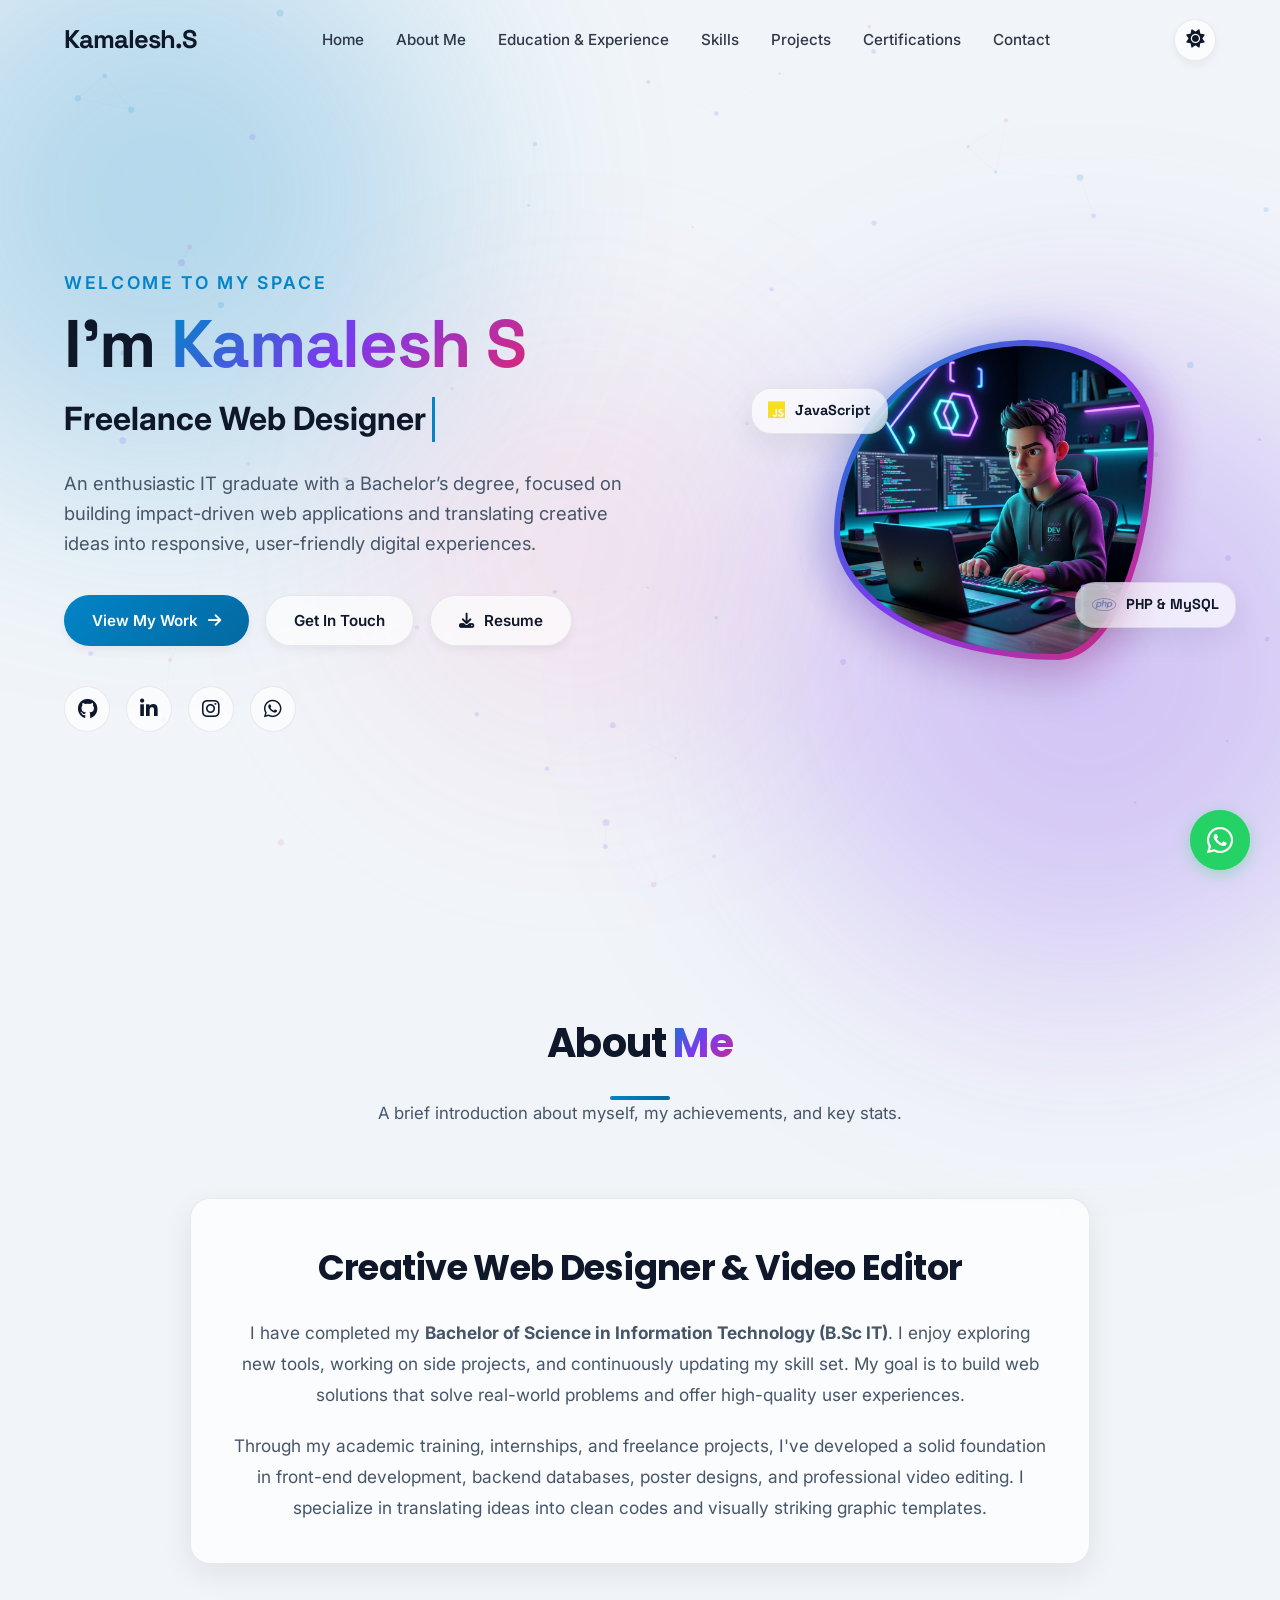
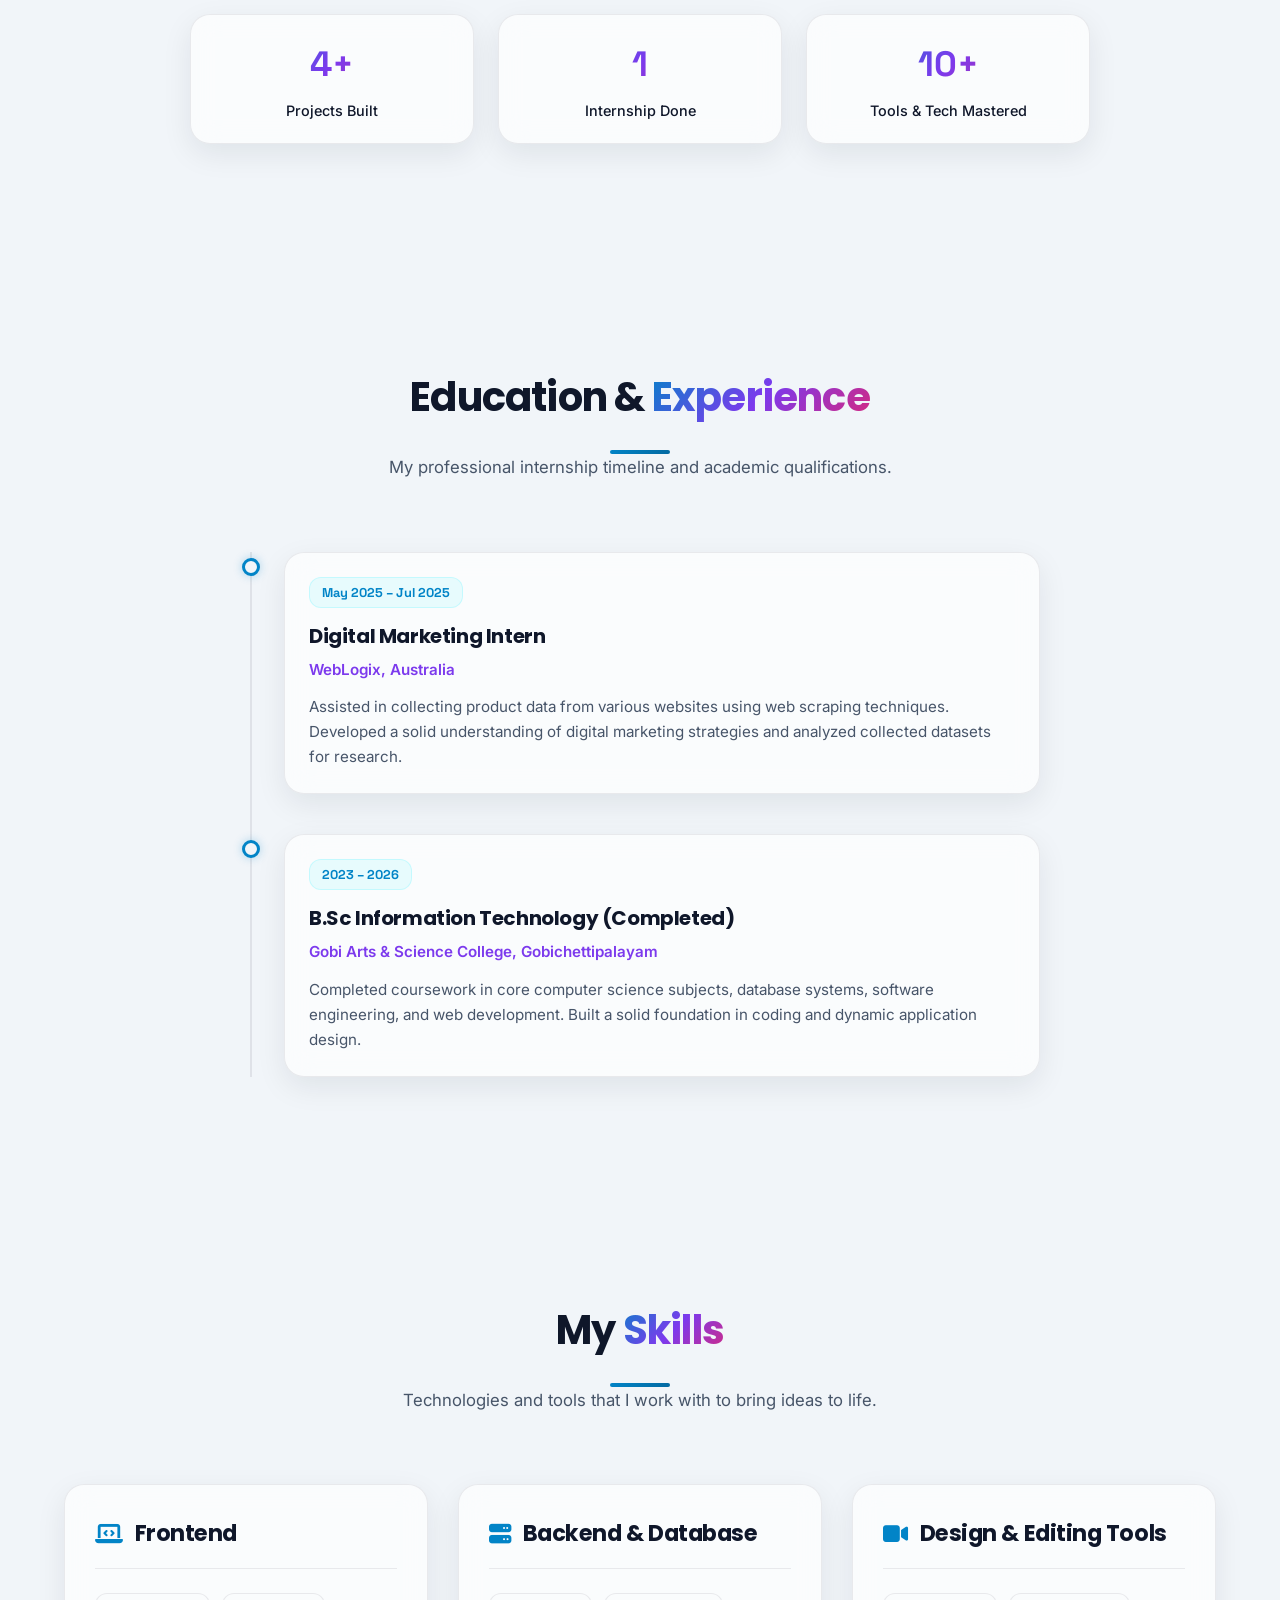
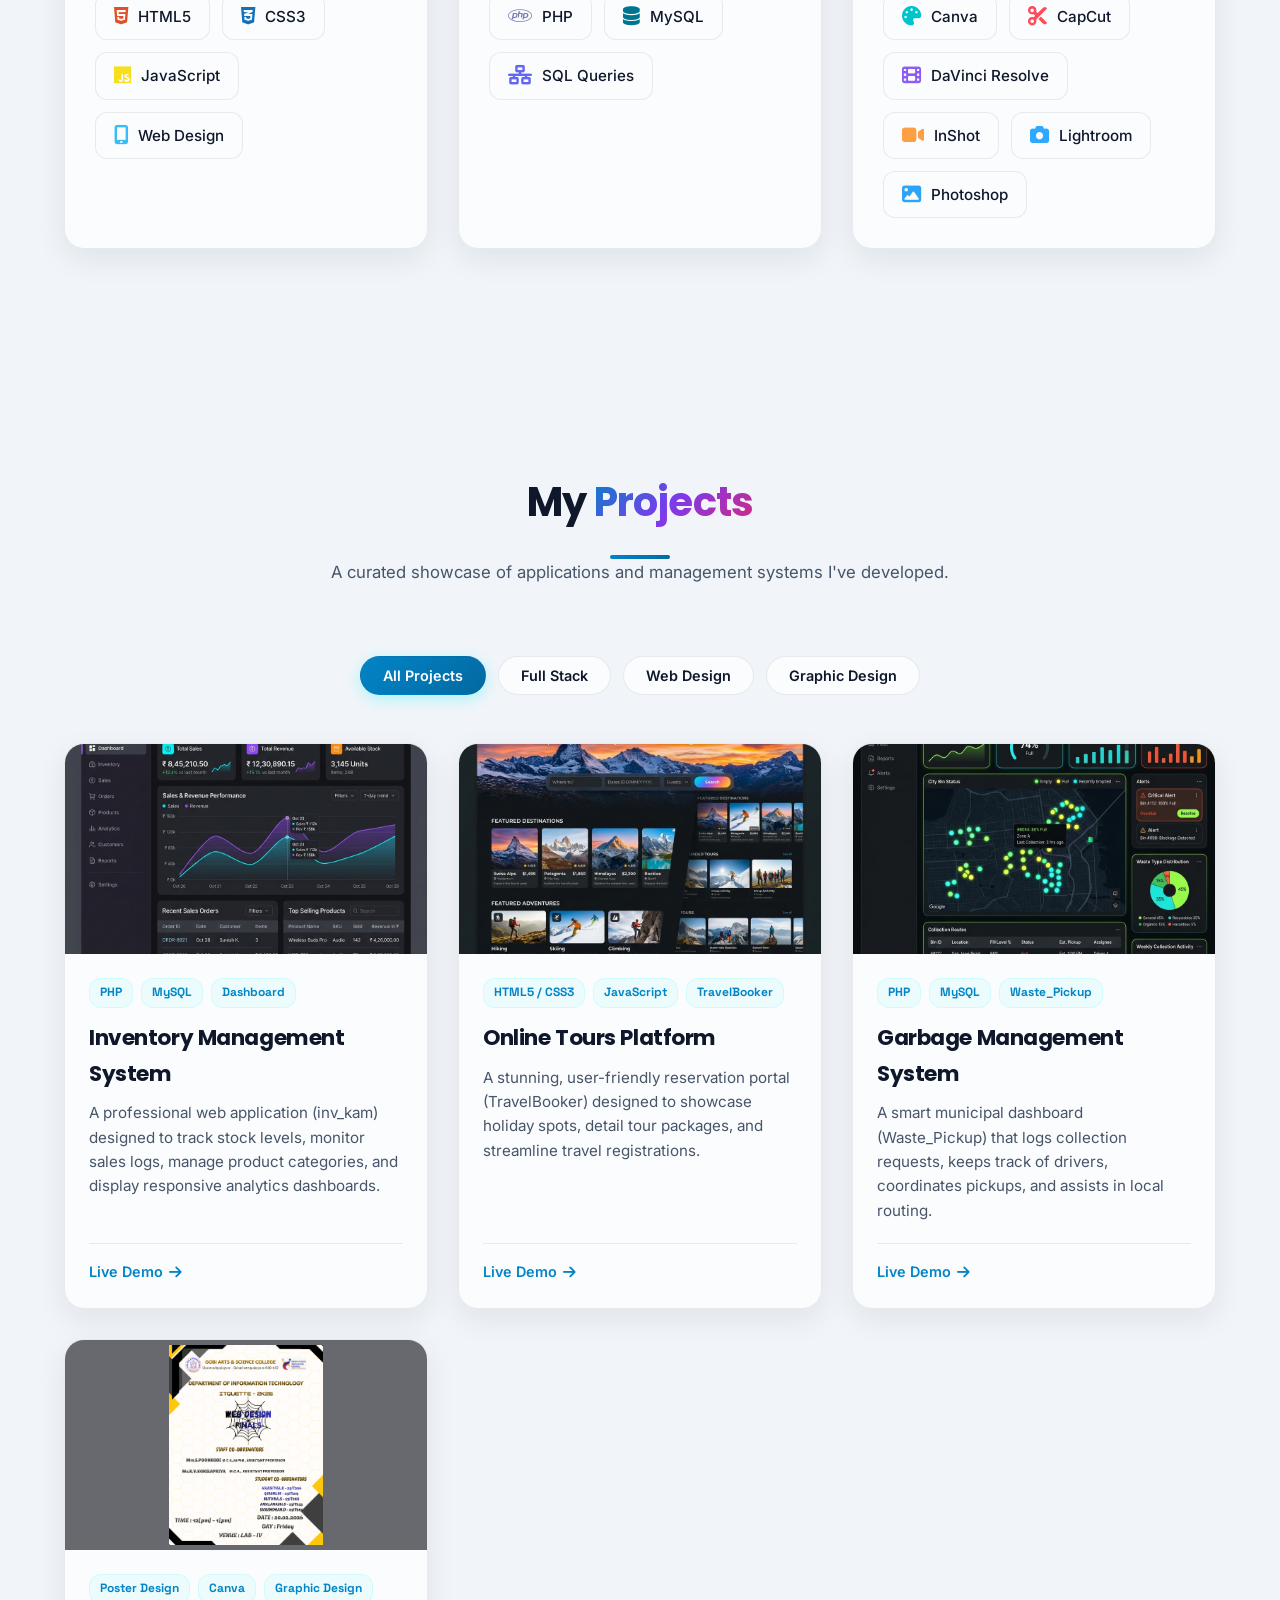
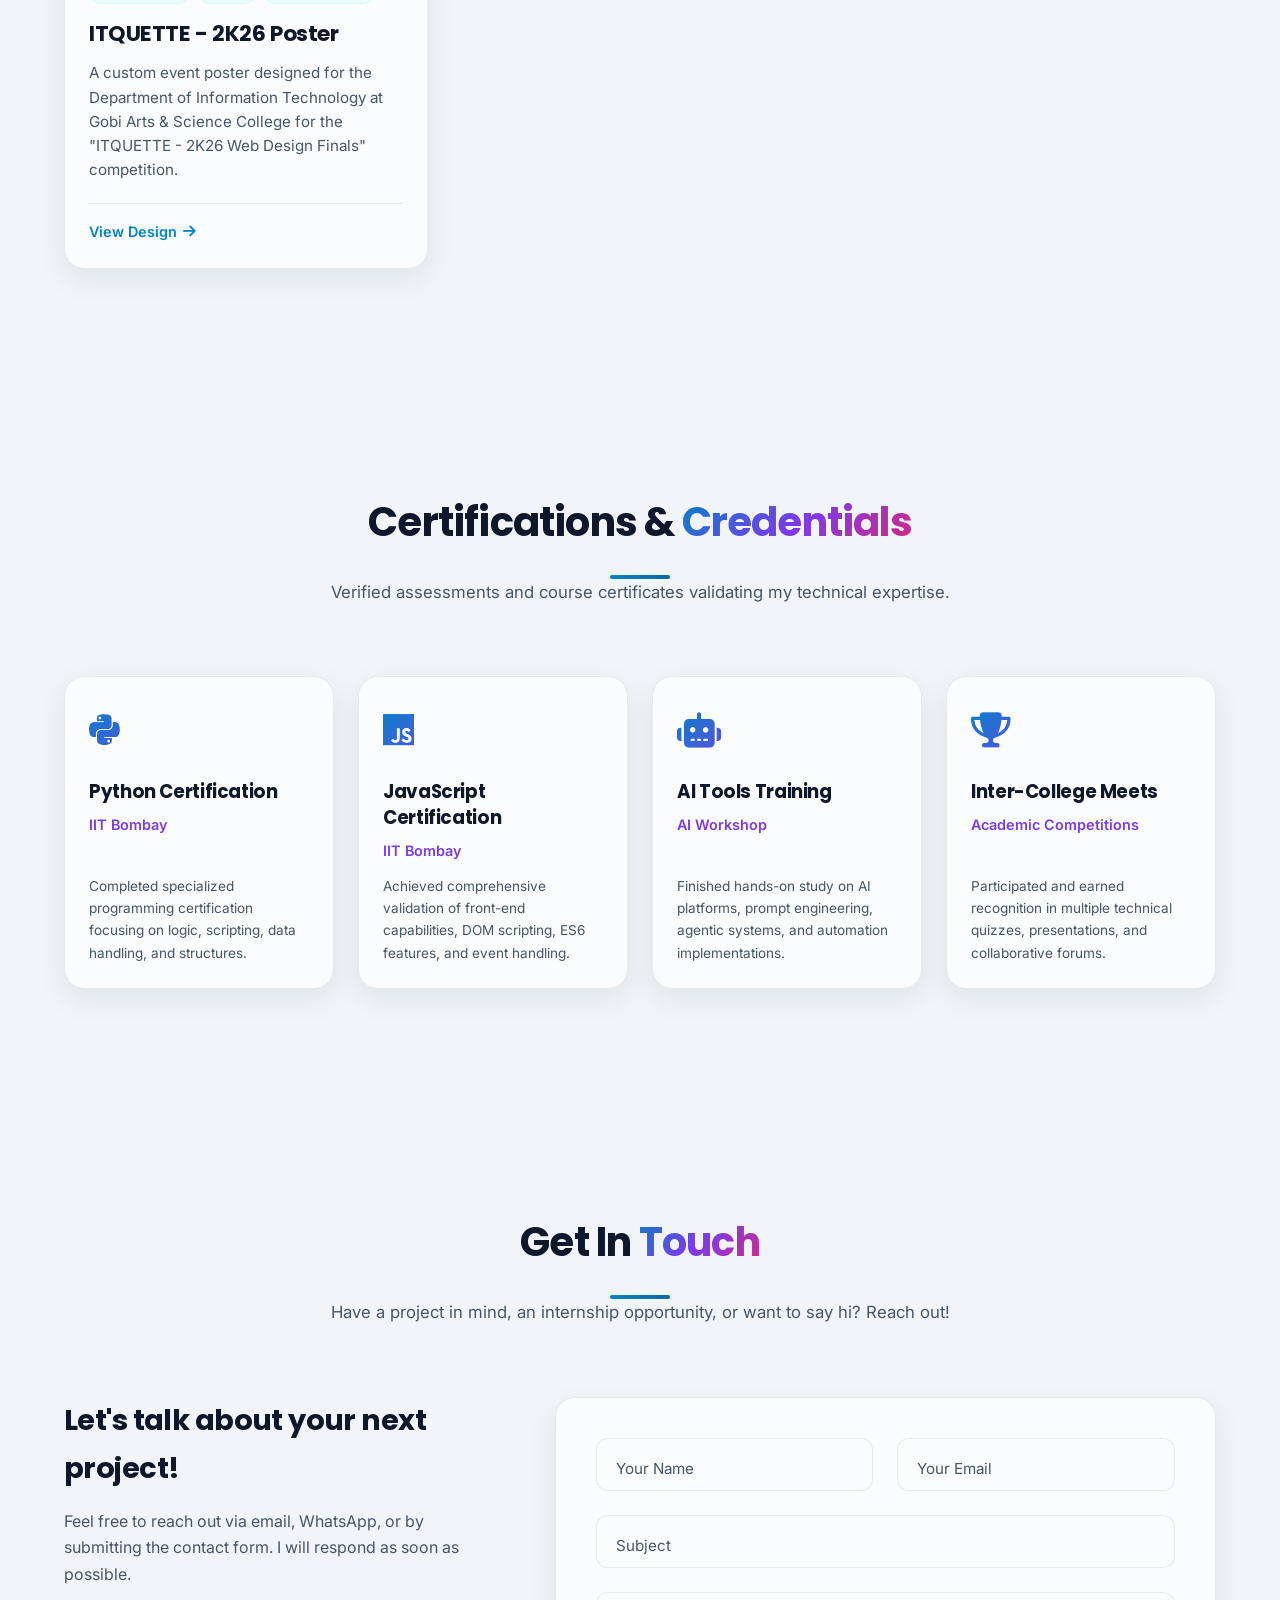
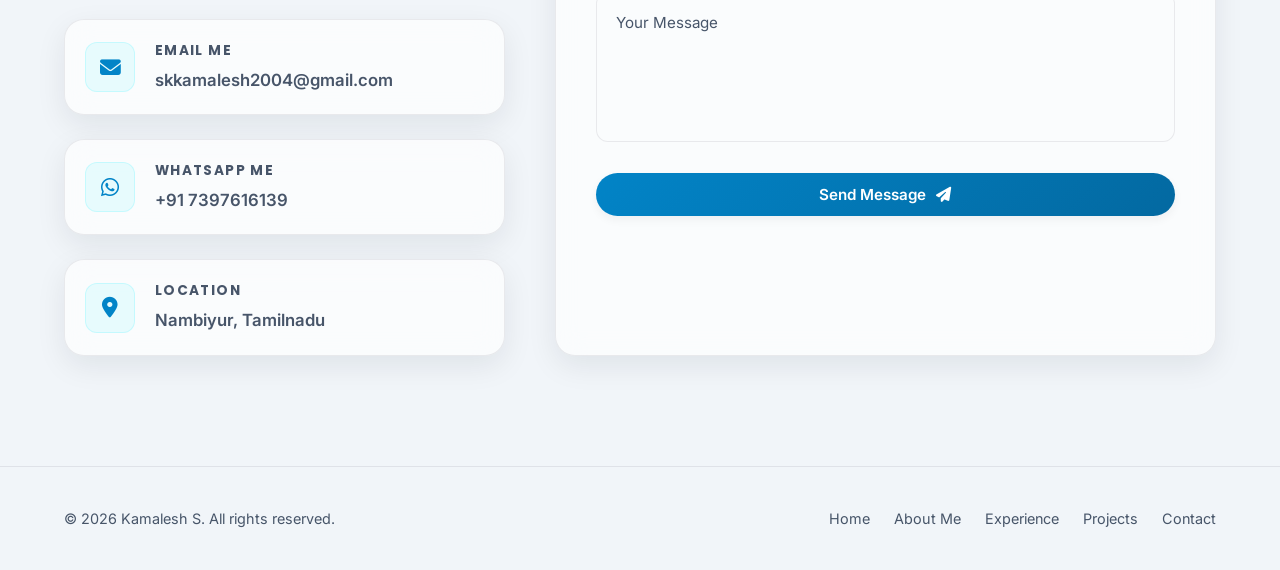
<file: index.html>
<!DOCTYPE html>
<html lang="en" data-theme="dark">

<head>
    <meta charset="UTF-8">
    <meta name="viewport" content="width=device-width, initial-scale=1.0">
    <title>Kamalesh S | Portfolio</title>
    <!-- Fonts -->
    <link rel="preconnect" href="https://fonts.googleapis.com">
    <link rel="preconnect" href="https://fonts.gstatic.com" crossorigin>
    <link href="https://fonts.googleapis.com/css2?family=Inter:wght@300;400;500;600;700&family=Poppins:wght@500;600;700;800&family=Space+Grotesk:wght@500;600;700;800&display=swap" rel="stylesheet">
    <!-- Icons -->
    <link rel="stylesheet" href="https://cdnjs.cloudflare.com/ajax/libs/font-awesome/6.4.0/css/all.min.css">
    <!-- Styling -->
    <link rel="stylesheet" href="style.css">
</head>

<body>
    <!-- Interactive Canvas Background -->
    <canvas id="particle-canvas"></canvas>

    <!-- Mouse Cursor Glow Spotlight -->
    <div class="cursor-glow" id="cursor-glow"></div>

    <!-- Background Glowing Orbs -->
    <div class="glow-orb glow-orb-1"></div>
    <div class="glow-orb glow-orb-2"></div>
    <div class="glow-orb glow-orb-3"></div>

    <!-- Navigation Header -->
    <header class="navbar">
        <div class="nav-container">
            <a href="#home" class="logo">Kamalesh.S</a>
            <ul class="nav-menu">
                <li><a href="#home" class="nav-link">Home</a></li>
                <li><a href="#about" class="nav-link">About Me</a></li>
                <li><a href="#experience" class="nav-link">Education & Experience</a></li>
                <li><a href="#skills" class="nav-link">Skills</a></li>
                <li><a href="#projects" class="nav-link">Projects</a></li>
                <li><a href="#certifications" class="nav-link">Certifications</a></li>
                <li><a href="#contact" class="nav-link">Contact</a></li>
            </ul>
            <div class="nav-actions">
                <!-- Theme Toggle Button -->
                <button class="theme-btn" id="theme-toggle" aria-label="Toggle Theme">
                    <i class="fas fa-moon"></i>
                    <i class="fas fa-sun"></i>
                </button>
                <div class="hamburger" id="hamburger-menu">
                    <i class="fas fa-bars"></i>
                </div>
            </div>
        </div>
        <!-- Scroll Progress Bar -->
        <div class="scroll-progress" id="scroll-progress-bar"></div>
    </header>

    <main>
        <!-- Hero Section -->
        <section id="home" class="hero">
            <div class="container">
                <div class="hero-wrapper">
                    <div class="hero-content">
                        <span class="hero-welcome">Welcome to my space</span>
                        <h1 class="hero-title">I'm <span>Kamalesh S</span></h1>
                        <div class="hero-role">
                            <span id="role-text">Freelance Web Designer</span><span class="typewriter-cursor"></span>
                        </div>
                        <p class="hero-description">
                            An enthusiastic IT graduate with a Bachelor’s degree, focused on building impact-driven web applications and translating creative ideas into responsive, user-friendly digital experiences.
                        </p>
                        <div class="hero-actions">
                            <a href="#projects" class="btn btn-primary">View My Work <i class="fas fa-arrow-right"></i></a>
                            <a href="#contact" class="btn btn-secondary">Get In Touch</a>
                            <a href="./assets/resume.pdf" download class="btn btn-resume"><i class="fas fa-download"></i> Resume</a>
                        </div>
                        <div class="hero-socials">
                            <a href="#" class="social-link github" aria-label="GitHub"><i class="fab fa-github"></i></a>
                            <a href="#" class="social-link linkedin" aria-label="LinkedIn"><i class="fab fa-linkedin-in"></i></a>
                            <a href="#" class="social-link instagram" aria-label="Instagram"><i class="fab fa-instagram"></i></a>
                            <a href="https://wa.me/917397616139" target="_blank" class="social-link whatsapp-social" aria-label="WhatsApp"><i class="fab fa-whatsapp"></i></a>
                        </div>
                    </div>
                    <div class="hero-visual">
                        <div class="hero-avatar-wrapper">
                            <img src="./assets/avatar.jpg" alt="Kamalesh S" class="hero-avatar">
                        </div>
                        <!-- Floating Glass Badges -->
                        <div class="glass-panel floating-badge floating-badge-1">
                            <i class="fab fa-js" style="color: #f7df1e;"></i>
                            <span>JavaScript</span>
                        </div>
                        <div class="glass-panel floating-badge floating-badge-2">
                            <i class="fab fa-php" style="color: #777bb4;"></i>
                            <span>PHP & MySQL</span>
                        </div>
                    </div>
                </div>
            </div>
        </section>

        <!-- About Section -->
        <section id="about" class="section">
            <div class="container">
                <div class="section-header scroll-animate">
                    <h2 class="section-title">About <span>Me</span></h2>
                    <div class="title-underline"></div>
                    <p class="section-subtitle">A brief introduction about myself, my achievements, and key stats.</p>
                </div>

                <div class="about-content scroll-animate">
                    <div class="glass-panel about-bio-card">
                        <h3>Creative Web Designer & Video Editor</h3>
                        <p>
                            I have completed my <strong>Bachelor of Science in Information Technology (B.Sc IT)</strong>. I enjoy exploring new tools, working on side projects, and continuously updating my skill set. My goal is to build web solutions that solve real-world problems and offer high-quality user experiences.
                        </p>
                        <p>
                            Through my academic training, internships, and freelance projects, I've developed a solid foundation in front-end development, backend databases, poster designs, and professional video editing. I specialize in translating ideas into clean codes and visually striking graphic templates.
                        </p>
                    </div>
                    <div class="about-highlights-grid">
                        <div class="glass-panel highlight-card">
                            <div class="highlight-num">4+</div>
                            <div class="highlight-text">Projects Built</div>
                        </div>
                        <div class="glass-panel highlight-card">
                            <div class="highlight-num">1</div>
                            <div class="highlight-text">Internship Done</div>
                        </div>
                        <div class="glass-panel highlight-card">
                            <div class="highlight-num">10+</div>
                            <div class="highlight-text">Tools & Tech Mastered</div>
                        </div>
                    </div>
                </div>
            </div>
        </section>

        <!-- Experience & Education Section -->
        <section id="experience" class="section">
            <div class="container">
                <div class="section-header scroll-animate">
                    <h2 class="section-title">Education & <span>Experience</span></h2>
                    <div class="title-underline"></div>
                    <p class="section-subtitle">My professional internship timeline and academic qualifications.</p>
                </div>

                <div class="experience-content scroll-animate">
                    <div class="timeline-wrapper">
                        <!-- Timeline Item 1: Internship -->
                        <div class="timeline-item">
                            <div class="timeline-dot"></div>
                            <div class="glass-panel timeline-panel">
                                <span class="timeline-date">May 2025 – Jul 2025</span>
                                <h3>Digital Marketing Intern</h3>
                                <div class="timeline-org">WebLogix, Australia</div>
                                <p class="timeline-desc">
                                    Assisted in collecting product data from various websites using web scraping techniques. Developed a solid understanding of digital marketing strategies and analyzed collected datasets for research.
                                </p>
                            </div>
                        </div>

                        <!-- Timeline Item 2: College -->
                        <div class="timeline-item">
                            <div class="timeline-dot"></div>
                            <div class="glass-panel timeline-panel">
                                <span class="timeline-date">2023 – 2026</span>
                                <h3>B.Sc Information Technology (Completed)</h3>
                                <div class="timeline-org">Gobi Arts & Science College, Gobichettipalayam</div>
                                <p class="timeline-desc">
                                    Completed coursework in core computer science subjects, database systems, software engineering, and web development. Built a solid foundation in coding and dynamic application design.
                                </p>
                            </div>
                        </div>
                    </div>
                </div>
            </div>
        </section>

        <!-- Skills Section -->
        <section id="skills" class="section">
            <div class="container">
                <div class="section-header scroll-animate">
                    <h2 class="section-title">My <span>Skills</span></h2>
                    <div class="title-underline"></div>
                    <p class="section-subtitle">Technologies and tools that I work with to bring ideas to life.</p>
                </div>

                <div class="skills-category-wrapper">
                    <!-- Category 1: Frontend -->
                    <div class="glass-panel skills-category-card scroll-animate">
                        <h3><i class="fas fa-laptop-code"></i> Frontend</h3>
                        <div class="skills-list">
                            <div class="skill-badge"><i class="fab fa-html5" style="color: #e34f26;"></i> HTML5</div>
                            <div class="skill-badge"><i class="fab fa-css3-alt" style="color: #1572b6;"></i> CSS3</div>
                            <div class="skill-badge"><i class="fab fa-js" style="color: #f7df1e;"></i> JavaScript</div>
                            <div class="skill-badge"><i class="fas fa-mobile-alt" style="color: #38bdf8;"></i> Web Design</div>
                        </div>
                    </div>

                    <!-- Category 2: Backend -->
                    <div class="glass-panel skills-category-card scroll-animate">
                        <h3><i class="fas fa-server"></i> Backend & Database</h3>
                        <div class="skills-list">
                            <div class="skill-badge"><i class="fab fa-php" style="color: #777bb4;"></i> PHP</div>
                            <div class="skill-badge"><i class="fas fa-database" style="color: #00758f;"></i> MySQL</div>
                            <div class="skill-badge"><i class="fas fa-network-wired" style="color: #6366f1;"></i> SQL Queries</div>
                        </div>
                    </div>

                    <!-- Category 3: Design & Editing Tools -->
                    <div class="glass-panel skills-category-card scroll-animate">
                        <h3><i class="fas fa-video"></i> Design & Editing Tools</h3>
                        <div class="skills-list">
                            <div class="skill-badge"><i class="fas fa-palette" style="color: #00c4cc;"></i> Canva</div>
                            <div class="skill-badge"><i class="fas fa-cut" style="color: #ff4a5a;"></i> CapCut</div>
                            <div class="skill-badge"><i class="fas fa-film" style="color: #8b5cf6;"></i> DaVinci Resolve</div>
                            <div class="skill-badge"><i class="fas fa-video" style="color: #ff9f43;"></i> InShot</div>
                            <div class="skill-badge"><i class="fas fa-camera" style="color: #31a8ff;"></i> Lightroom</div>
                            <div class="skill-badge"><i class="fas fa-image" style="color: #2fa3f7;"></i> Photoshop</div>
                        </div>
                    </div>
                </div>
            </div>
        </section>

        <!-- Projects Section -->
        <section id="projects" class="section">
            <div class="container">
                <div class="section-header scroll-animate">
                    <h2 class="section-title">My <span>Projects</span></h2>
                    <div class="title-underline"></div>
                    <p class="section-subtitle">A curated showcase of applications and management systems I've developed.</p>
                </div>

                <!-- Project Filters -->
                <div class="project-filters scroll-animate">
                    <button class="filter-btn active" data-filter="all">All Projects</button>
                    <button class="filter-btn" data-filter="fullstack">Full Stack</button>
                    <button class="filter-btn" data-filter="frontend">Web Design</button>
                    <button class="filter-btn" data-filter="design">Graphic Design</button>
                </div>

                <div class="projects-grid">
                    <!-- Project 1: Inventory -->
                    <div class="project-card-wrapper scroll-animate slide-left" data-category="fullstack">
                        <div class="glass-panel project-card">
                            <div class="project-img-wrapper">
                                <img src="./assets/inventory.png" alt="Inventory Management System" class="project-img">
                                <div class="project-img-overlay">
                                    <a href="http://localhost/inv_kam/" target="_blank" class="project-action-link" title="Live Demo"><i class="fas fa-external-link-alt"></i></a>
                                </div>
                            </div>
                            <div class="project-info">
                                <div class="project-tags">
                                    <span class="project-tag">PHP</span>
                                    <span class="project-tag">MySQL</span>
                                    <span class="project-tag">Dashboard</span>
                                </div>
                                <h4>Inventory Management System</h4>
                                <p>A professional web application (inv_kam) designed to track stock levels, monitor sales logs, manage product categories, and display responsive analytics dashboards.</p>
                                <div class="project-footer-links">
                                    <a href="http://localhost/inv_kam/" target="_blank" class="project-link-inline">Live Demo <i class="fas fa-arrow-right"></i></a>
                                </div>
                            </div>
                        </div>
                    </div>

                    <!-- Project 2: Tours -->
                    <div class="project-card-wrapper scroll-animate slide-right delay-1" data-category="frontend">
                        <div class="glass-panel project-card">
                            <div class="project-img-wrapper">
                                <img src="./assets/tours.png" alt="Online Tours Booking Platform" class="project-img">
                                <div class="project-img-overlay">
                                    <a href="http://localhost/TravelBooker/" target="_blank" class="project-action-link" title="Live Demo"><i class="fas fa-external-link-alt"></i></a>
                                </div>
                            </div>
                            <div class="project-info">
                                <div class="project-tags">
                                    <span class="project-tag">HTML5 / CSS3</span>
                                    <span class="project-tag">JavaScript</span>
                                    <span class="project-tag">TravelBooker</span>
                                </div>
                                <h4>Online Tours Platform</h4>
                                <p>A stunning, user-friendly reservation portal (TravelBooker) designed to showcase holiday spots, detail tour packages, and streamline travel registrations.</p>
                                <div class="project-footer-links">
                                    <a href="http://localhost/TravelBooker/" target="_blank" class="project-link-inline">Live Demo <i class="fas fa-arrow-right"></i></a>
                                </div>
                            </div>
                        </div>
                    </div>

                    <!-- Project 3: Garbage -->
                    <div class="project-card-wrapper scroll-animate slide-left delay-2" data-category="fullstack">
                        <div class="glass-panel project-card">
                            <div class="project-img-wrapper">
                                <img src="./assets/garbage.png" alt="Garbage Management System" class="project-img">
                                <div class="project-img-overlay">
                                    <a href="http://localhost/Waste_Pickup/" target="_blank" class="project-action-link" title="Live Demo"><i class="fas fa-external-link-alt"></i></a>
                                </div>
                            </div>
                            <div class="project-info">
                                <div class="project-tags">
                                    <span class="project-tag">PHP</span>
                                    <span class="project-tag">MySQL</span>
                                    <span class="project-tag">Waste_Pickup</span>
                                </div>
                                <h4>Garbage Management System</h4>
                                <p>A smart municipal dashboard (Waste_Pickup) that logs collection requests, keeps track of drivers, coordinates pickups, and assists in local routing.</p>
                                <div class="project-footer-links">
                                    <a href="http://localhost/Waste_Pickup/" target="_blank" class="project-link-inline">Live Demo <i class="fas fa-arrow-right"></i></a>
                                </div>
                            </div>
                        </div>
                    </div>

                    <!-- Project 4: Poster -->
                    <div class="project-card-wrapper scroll-animate slide-right delay-3" data-category="design">
                        <div class="glass-panel project-card">
                            <div class="project-img-wrapper">
                                <img src="./assets/poster.png" alt="Web Design Finals Event Poster" class="project-img" style="object-fit: contain; background: rgba(5, 7, 15, 0.6); padding: 5px;">
                                <div class="project-img-overlay">
                                    <a href="./assets/poster.png" target="_blank" class="project-action-link" title="View Full Image"><i class="fas fa-search-plus"></i></a>
                                </div>
                            </div>
                            <div class="project-info">
                                <div class="project-tags">
                                    <span class="project-tag">Poster Design</span>
                                    <span class="project-tag">Canva</span>
                                    <span class="project-tag">Graphic Design</span>
                                </div>
                                <h4>ITQUETTE - 2K26 Poster</h4>
                                <p>A custom event poster designed for the Department of Information Technology at Gobi Arts & Science College for the "ITQUETTE - 2K26 Web Design Finals" competition.</p>
                                <div class="project-footer-links">
                                    <a href="./assets/poster.png" target="_blank" class="project-link-inline">View Design <i class="fas fa-arrow-right"></i></a>
                                </div>
                            </div>
                        </div>
                    </div>
                </div>
            </div>
        </section>

        <!-- Certifications Section -->
        <section id="certifications" class="section">
            <div class="container">
                <div class="section-header scroll-animate">
                    <h2 class="section-title">Certifications & <span>Credentials</span></h2>
                    <div class="title-underline"></div>
                    <p class="section-subtitle">Verified assessments and course certificates validating my technical expertise.</p>
                </div>

                <div class="certifications-grid">
                    <!-- Cert 1: Python IIT -->
                    <div class="glass-panel cert-card scroll-animate">
                        <div class="cert-icon"><i class="fab fa-python"></i></div>
                        <h4>Python Certification</h4>
                        <div class="cert-issuer">IIT Bombay</div>
                        <p class="cert-desc">Completed specialized programming certification focusing on logic, scripting, data handling, and structures.</p>
                    </div>

                    <!-- Cert 2: JS IIT -->
                    <div class="glass-panel cert-card scroll-animate delay-1">
                        <div class="cert-icon"><i class="fab fa-js"></i></div>
                        <h4>JavaScript Certification</h4>
                        <div class="cert-issuer">IIT Bombay</div>
                        <p class="cert-desc">Achieved comprehensive validation of front-end capabilities, DOM scripting, ES6 features, and event handling.</p>
                    </div>

                    <!-- Cert 3: AI Tools -->
                    <div class="glass-panel cert-card scroll-animate delay-2">
                        <div class="cert-icon"><i class="fas fa-robot"></i></div>
                        <h4>AI Tools Training</h4>
                        <div class="cert-issuer">AI Workshop</div>
                        <p class="cert-desc">Finished hands-on study on AI platforms, prompt engineering, agentic systems, and automation implementations.</p>
                    </div>

                    <!-- Cert 4: Inter-College -->
                    <div class="glass-panel cert-card scroll-animate delay-3">
                        <div class="cert-icon"><i class="fas fa-trophy"></i></div>
                        <h4>Inter-College Meets</h4>
                        <div class="cert-issuer">Academic Competitions</div>
                        <p class="cert-desc">Participated and earned recognition in multiple technical quizzes, presentations, and collaborative forums.</p>
                    </div>
                </div>
            </div>
        </section>

        <!-- Contact Section -->
        <section id="contact" class="section">
            <div class="container">
                <div class="section-header scroll-animate">
                    <h2 class="section-title">Get In <span>Touch</span></h2>
                    <div class="title-underline"></div>
                    <p class="section-subtitle">Have a project in mind, an internship opportunity, or want to say hi? Reach out!</p>
                </div>

                <div class="contact-wrapper">
                    <!-- Contact Info Panel -->
                    <div class="contact-info-panel scroll-animate slide-left">
                        <div>
                            <h3>Let's talk about your next project!</h3>
                            <p>Feel free to reach out via email, WhatsApp, or by submitting the contact form. I will respond as soon as possible.</p>
                        </div>
                        <div class="contact-details">
                            <!-- Email -->
                            <a href="mailto:skkamalesh2004@gmail.com?subject=Inquiry%20from%20Portfolio&body=Hi%20Kamalesh," class="glass-panel contact-card">
                                <div class="contact-icon-wrapper">
                                    <i class="fas fa-envelope"></i>
                                </div>
                                <div class="contact-card-content">
                                    <h5>Email Me</h5>
                                    <p>skkamalesh2004@gmail.com</p>
                                </div>
                            </a>
                            <!-- WhatsApp -->
                            <a href="https://wa.me/917397616139" target="_blank" class="glass-panel contact-card">
                                <div class="contact-icon-wrapper">
                                    <i class="fab fa-whatsapp"></i>
                                </div>
                                <div class="contact-card-content">
                                    <h5>WhatsApp Me</h5>
                                    <p>+91 7397616139</p>
                                </div>
                            </a>
                            <!-- Location -->
                            <div class="glass-panel contact-card">
                                <div class="contact-icon-wrapper">
                                    <i class="fas fa-map-marker-alt"></i>
                                </div>
                                <div class="contact-card-content">
                                    <h5>Location</h5>
                                    <p>Nambiyur, Tamilnadu</p>
                                </div>
                            </div>
                        </div>
                    </div>

                    <!-- Contact Form Panel -->
                    <div class="glass-panel contact-form-panel scroll-animate slide-right">
                        <form class="contact-form" id="contact-form" action="#" method="POST">
                            <div class="form-grid">
                                <div class="form-group">
                                    <input type="text" id="form-name" class="form-input" placeholder=" " required>
                                    <label for="form-name" class="form-label">Your Name</label>
                                </div>
                                <div class="form-group">
                                    <input type="email" id="form-email" class="form-input" placeholder=" " required>
                                    <label for="form-email" class="form-label">Your Email</label>
                                </div>
                                <div class="form-group full-width">
                                    <input type="text" id="form-subject" class="form-input" placeholder=" " required>
                                    <label for="form-subject" class="form-label">Subject</label>
                                </div>
                                <div class="form-group full-width">
                                    <textarea id="form-message" class="form-input" placeholder=" " required></textarea>
                                    <label for="form-message" class="form-label">Your Message</label>
                                </div>
                            </div>
                            <button type="submit" class="btn btn-primary" style="width: 100%;">
                                Send Message <i class="fas fa-paper-plane"></i>
                            </button>
                        </form>
                    </div>
                </div>
            </div>
        </section>
    </main>

    <!-- Footer -->
    <footer class="footer">
        <div class="container">
            <div class="footer-content">
                <div class="footer-copy">
                    &copy; 2026 Kamalesh S. All rights reserved.
                </div>
                <div class="footer-links">
                    <a href="#home" class="footer-link">Home</a>
                    <a href="#about" class="footer-link">About Me</a>
                    <a href="#experience" class="footer-link">Experience</a>
                    <a href="#projects" class="footer-link">Projects</a>
                    <a href="#contact" class="footer-link">Contact</a>
                </div>
            </div>
        </div>
    </footer>

    <!-- Form Submit Success/Error Dialog -->
    <div class="submit-status-popup" id="submit-status">
        <span id="submit-status-icon"></span>
        <span id="submit-status-msg"></span>
    </div>

    <!-- Floating WhatsApp Button -->
    <a href="https://wa.me/917397616139?text=Hi%20Kamalesh,%20I%20saw%20your%20portfolio..." target="_blank" class="whatsapp-widget" title="Chat on WhatsApp">
        <i class="fab fa-whatsapp"></i>
        <div class="whatsapp-pulse"></div>
    </a>

    <!-- Scripts -->
    <script src="script.js"></script>
</body>

</html>
</file>
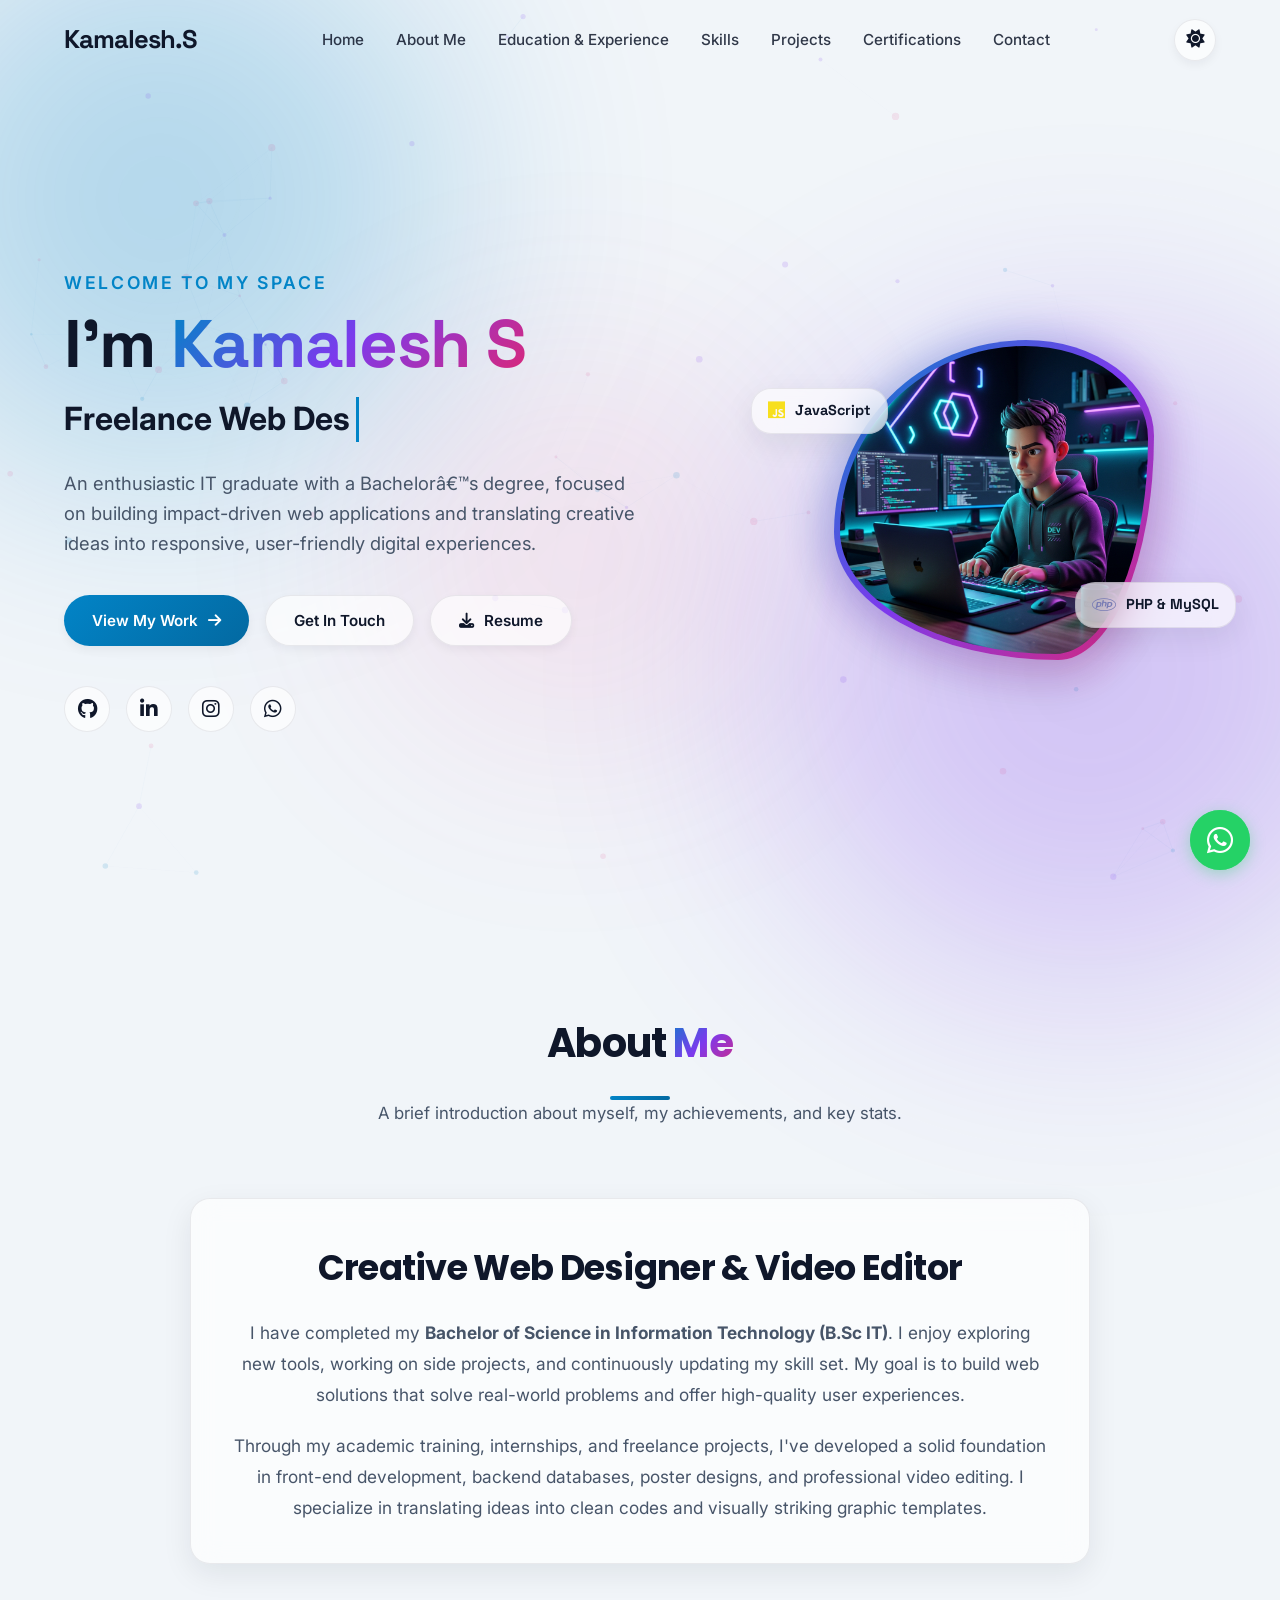
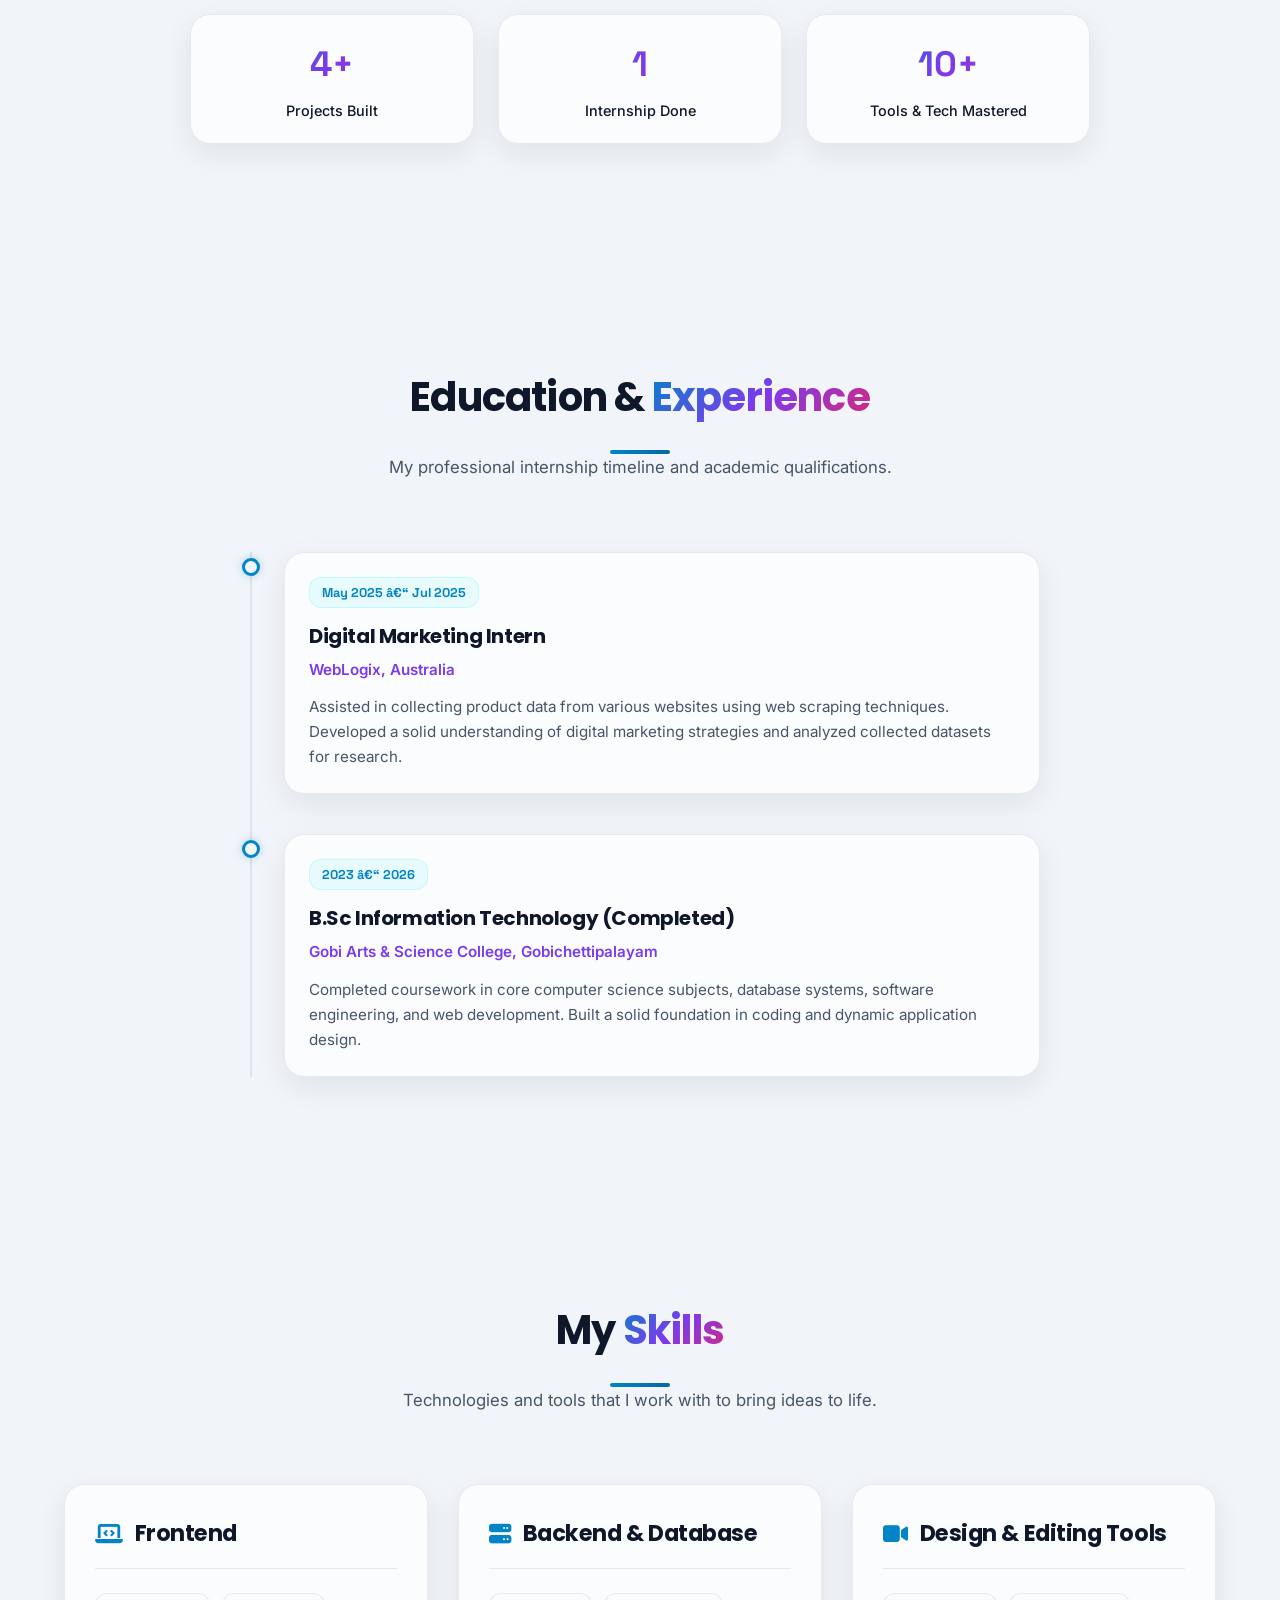
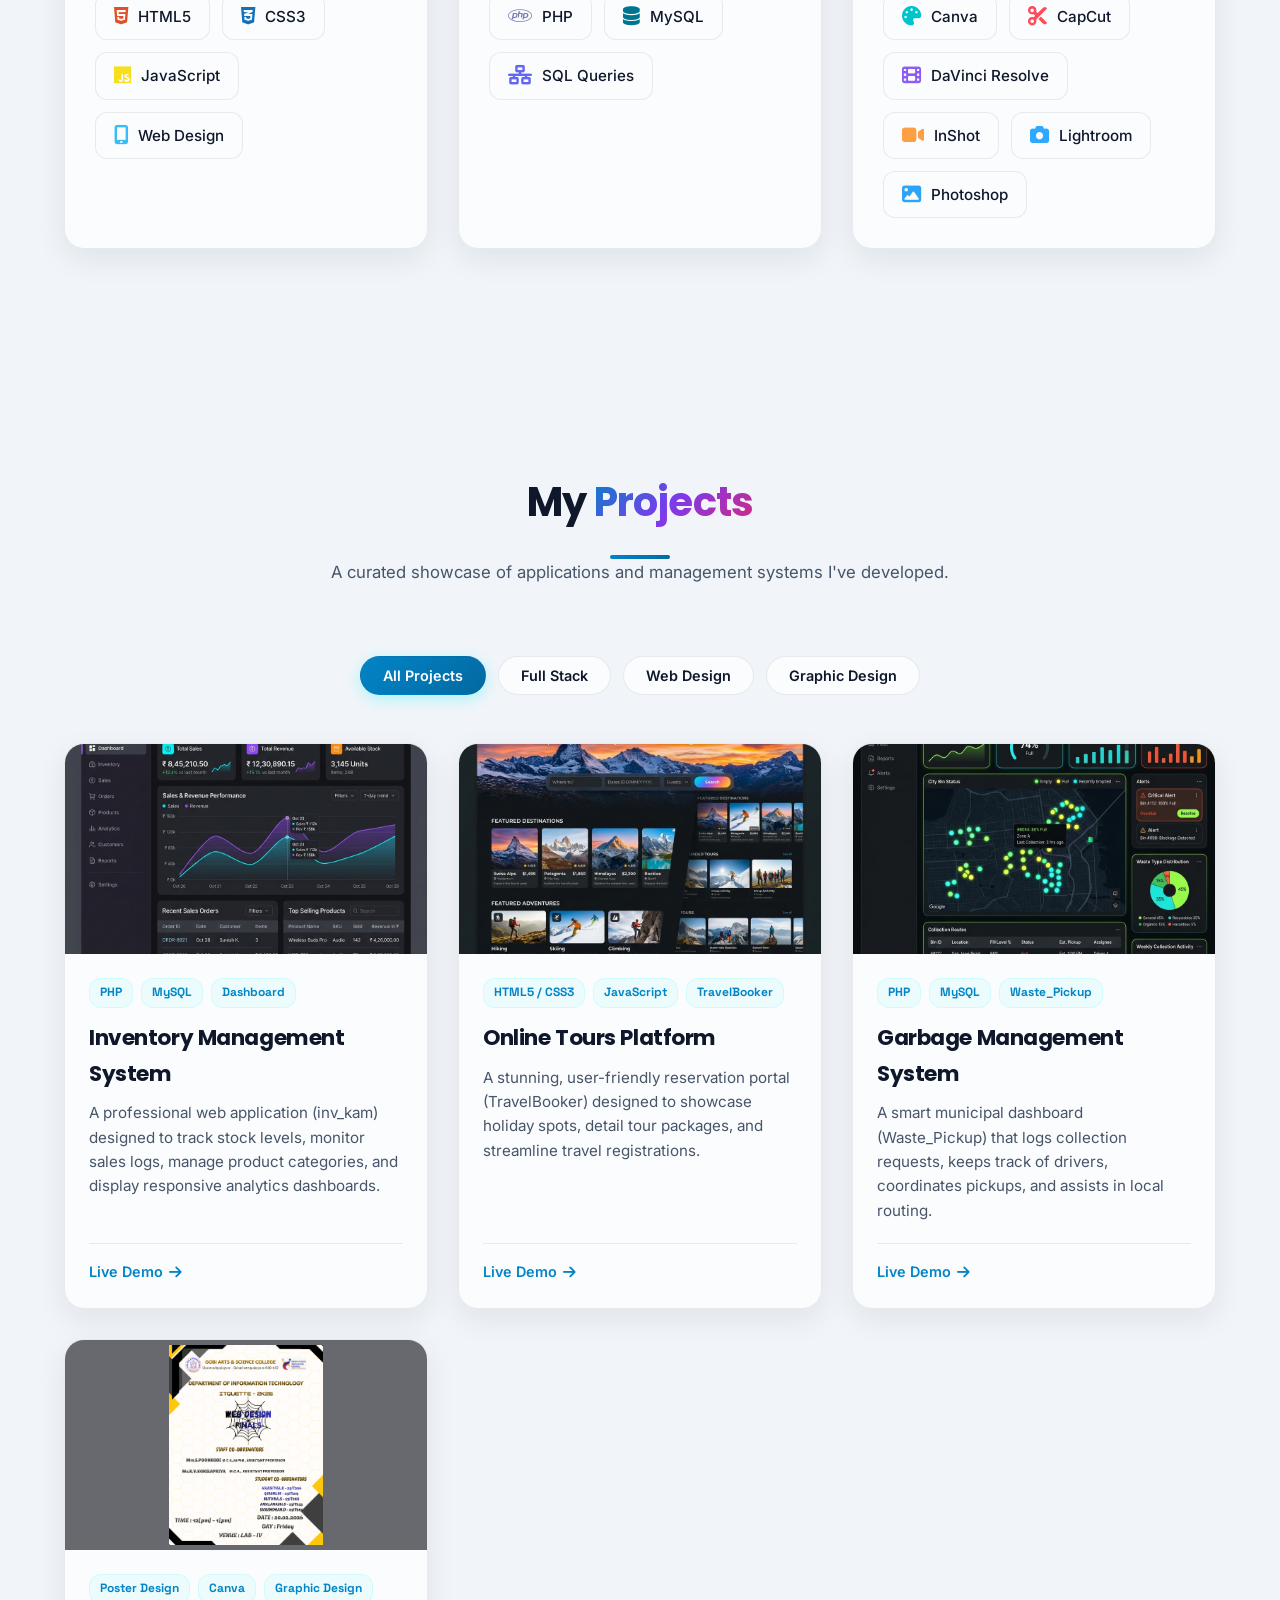
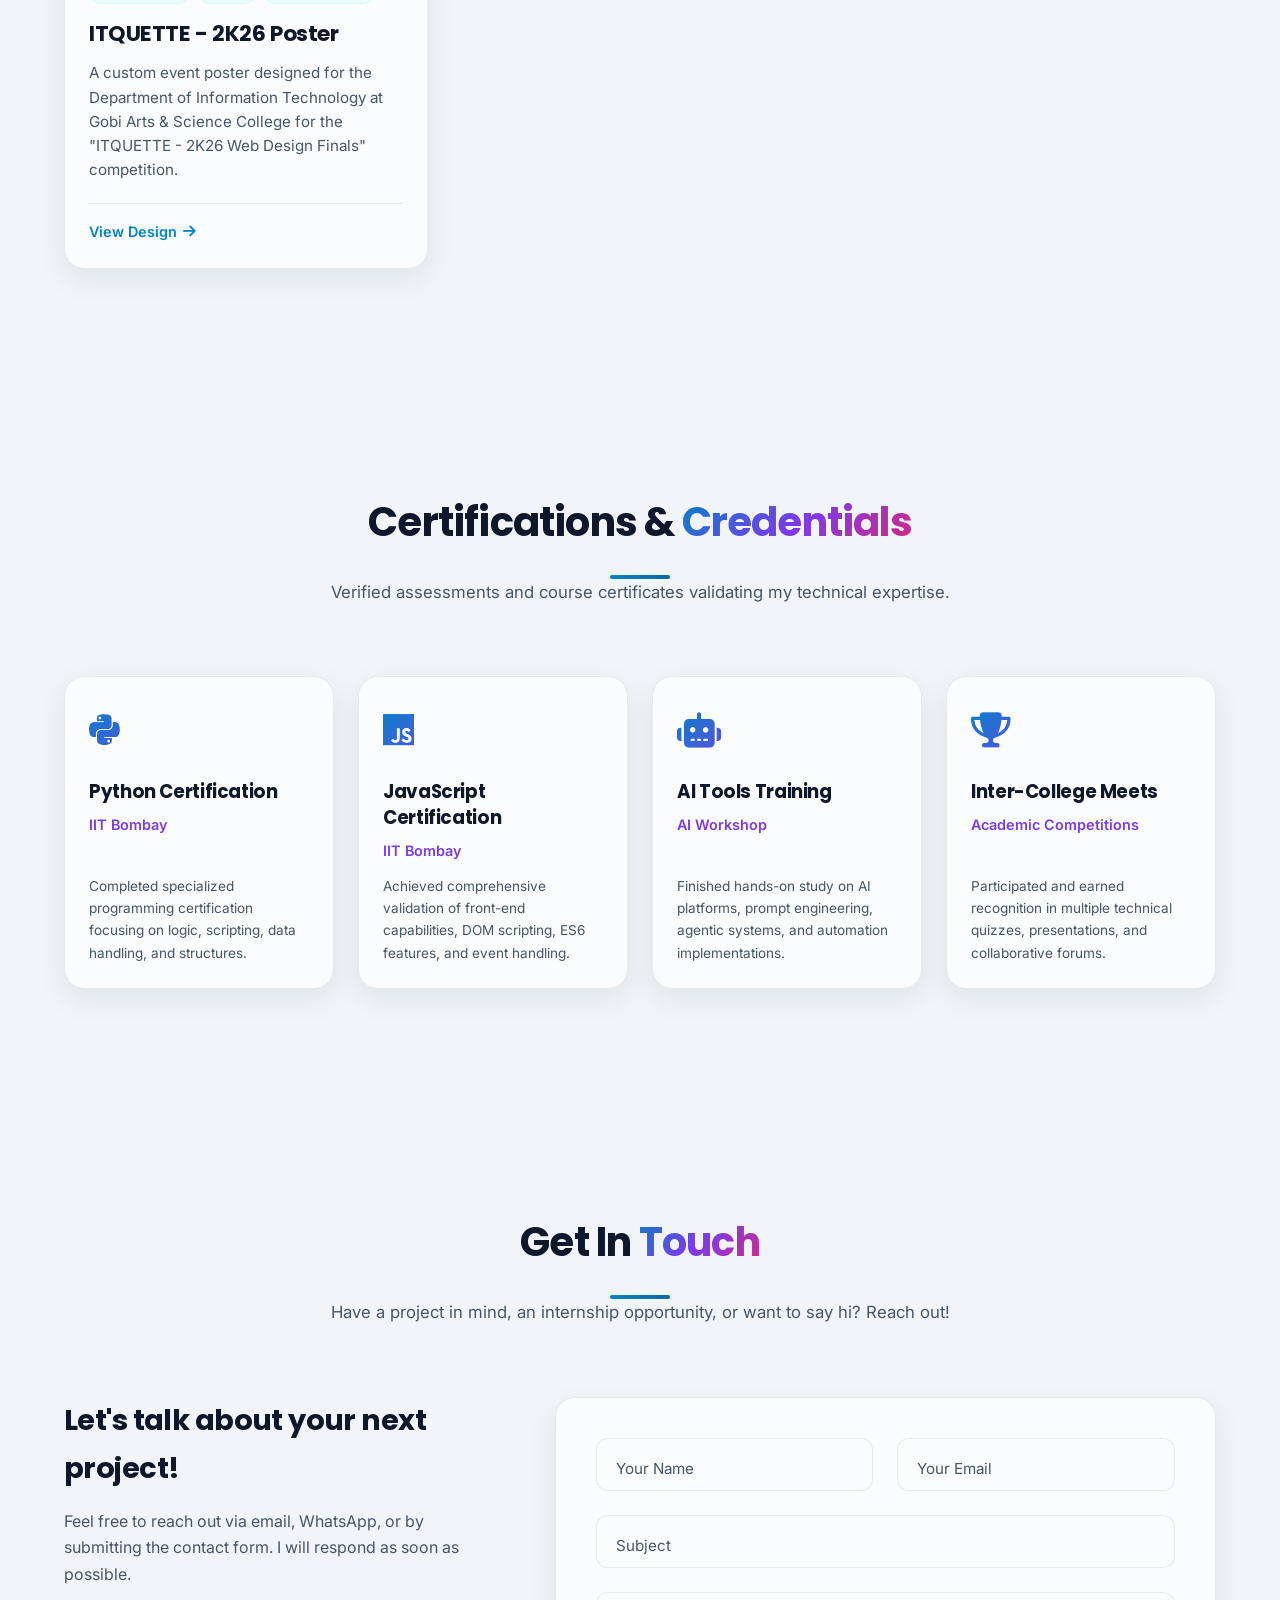
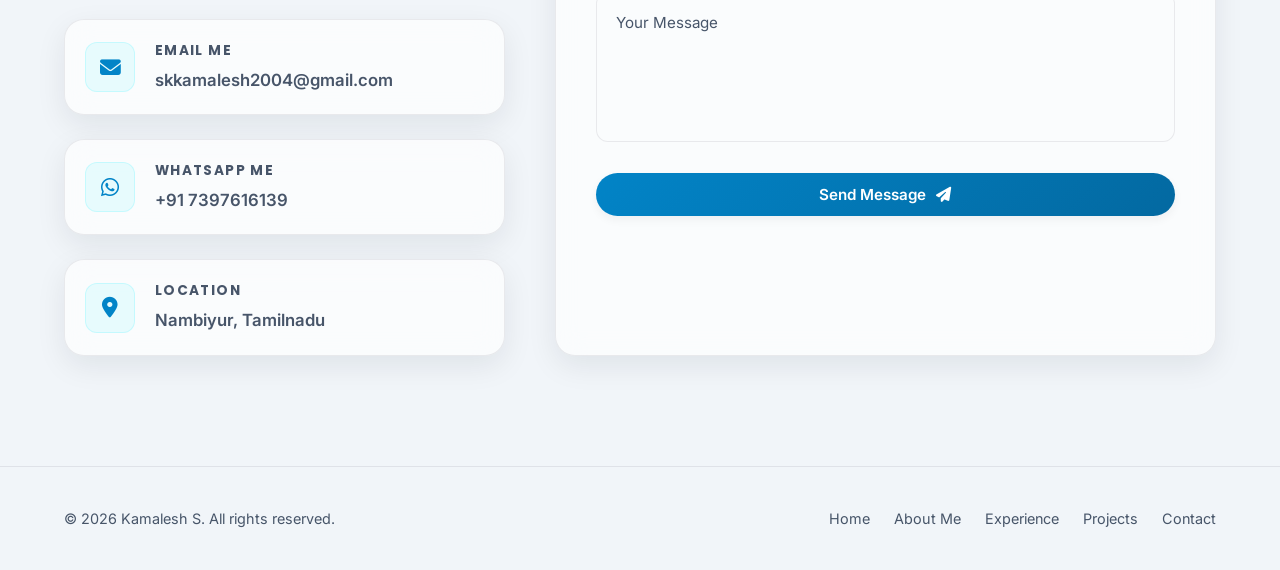
<file: index_mobile.html>
<!DOCTYPE html>
<html lang="en" data-theme="dark">

<head>
    <meta charset="UTF-8">
    <meta name="viewport" content="width=device-width, initial-scale=1.0">
    <title>Kamalesh S | Portfolio</title>
    <!-- Fonts -->
    <link rel="preconnect" href="https://fonts.googleapis.com">
    <link rel="preconnect" href="https://fonts.gstatic.com" crossorigin>
    <link href="https://fonts.googleapis.com/css2?family=Inter:wght@300;400;500;600;700&family=Poppins:wght@500;600;700;800&family=Space+Grotesk:wght@500;600;700;800&display=swap" rel="stylesheet">
    <!-- Icons -->
    <link rel="stylesheet" href="https://cdnjs.cloudflare.com/ajax/libs/font-awesome/6.4.0/css/all.min.css">
    <!-- Styling -->
    <style>
/* ==========================================
   DEVELOPER PORTFOLIO - CSS DESIGN SYSTEM
   Author: Kamalesh S
   ========================================== */

/* Variables & Themes */
:root {
    --bg-color: #05070f;
    --canvas-opacity: 0.65;
    --card-bg: rgba(13, 17, 30, 0.55);
    --card-hover-bg: rgba(22, 28, 48, 0.75);
    --border-color: rgba(255, 255, 255, 0.06);
    --border-hover: rgba(0, 242, 254, 0.25);
    --text-color: #f8fafc;
    --text-muted: #94a3b8;
    
    --accent-primary: #00f2fe;     /* Electric Cyan */
    --accent-secondary: #8b5cf6;   /* Purple Glow */
    --accent-glow: rgba(0, 242, 254, 0.4);
    --accent-purple-glow: rgba(139, 92, 246, 0.4);
    
    --gradient-1: linear-gradient(135deg, #00f2fe 0%, #4facfe 100%);
    --gradient-2: linear-gradient(135deg, #8b5cf6 0%, #d946ef 100%);
    --gradient-rainbow: linear-gradient(135deg, #00f2fe, #8b5cf6, #ec4899);
    
    --font-heading: 'Poppins', sans-serif;
    --font-body: 'Inter', sans-serif;
    --font-mono: 'Space Grotesk', sans-serif;
    
    --shadow-sm: 0 4px 10px rgba(0, 0, 0, 0.4);
    --shadow-md: 0 10px 30px rgba(0, 0, 0, 0.5);
    --shadow-lg: 0 20px 50px rgba(0, 0, 0, 0.6);
    --shadow-glow: 0 0 25px rgba(0, 242, 254, 0.18);
    
    --transition-fast: 0.2s cubic-bezier(0.4, 0, 0.2, 1);
    --transition-normal: 0.4s cubic-bezier(0.4, 0, 0.2, 1);
    --glass-blur: blur(14px);
    --nav-height: 80px;
    --cursor-glow-bg: radial-gradient(circle, rgba(0, 242, 254, 0.12) 0%, rgba(139, 92, 246, 0.04) 45%, transparent 70%);
    --cursor-glow-opacity: 0.75;
}

[data-theme="light"] {
    --bg-color: #f1f5f9;
    --canvas-opacity: 0.4;
    --card-bg: rgba(255, 255, 255, 0.65);
    --card-hover-bg: rgba(255, 255, 255, 0.9);
    --border-color: rgba(15, 23, 42, 0.08);
    --border-hover: rgba(2, 132, 199, 0.35);
    --text-color: #0f172a;
    --text-muted: #475569;
    
    --accent-primary: #0284c7;     /* Ocean Blue */
    --accent-secondary: #7c3aed;   /* Royal Purple */
    --accent-glow: rgba(2, 132, 199, 0.3);
    --accent-purple-glow: rgba(124, 58, 237, 0.3);
    
    --gradient-1: linear-gradient(135deg, #0284c7 0%, #0369a1 100%);
    --gradient-2: linear-gradient(135deg, #7c3aed 0%, #c084fc 100%);
    --gradient-rainbow: linear-gradient(135deg, #0284c7, #7c3aed, #db2777);
    
    --shadow-sm: 0 4px 10px rgba(15, 23, 42, 0.05);
    --shadow-md: 0 10px 30px rgba(15, 23, 42, 0.08);
    --shadow-lg: 0 20px 50px rgba(15, 23, 42, 0.12);
    --shadow-glow: 0 0 25px rgba(2, 132, 199, 0.12);
    --cursor-glow-bg: radial-gradient(circle, rgba(2, 132, 199, 0.07) 0%, rgba(124, 58, 237, 0.02) 45%, transparent 70%);
    --cursor-glow-opacity: 0.35;
}

/* Global Reset & Base */
* {
    margin: 0;
    padding: 0;
    box-sizing: border-box;
}

html {
    scroll-behavior: smooth;
    scrollbar-width: thin;
    scrollbar-color: var(--accent-primary) var(--bg-color);
}

body {
    background-color: var(--bg-color);
    color: var(--text-color);
    font-family: var(--font-body);
    overflow-x: hidden;
    line-height: 1.65;
    transition: background-color var(--transition-normal), color var(--transition-normal);
}

h1, h2, h3, h4, h5, h6 {
    font-family: var(--font-heading);
    font-weight: 700;
    letter-spacing: -0.02em;
}

a {
    text-decoration: none;
    color: inherit;
    transition: color var(--transition-fast);
}

button {
    font-family: inherit;
    border: none;
    background: none;
    cursor: pointer;
    outline: none;
}

input, textarea {
    font-family: inherit;
    outline: none;
}

/* Scrollbar Customization */
::-webkit-scrollbar {
    width: 8px;
}
::-webkit-scrollbar-track {
    background: var(--bg-color);
}
::-webkit-scrollbar-thumb {
    background: var(--border-color);
    border-radius: 4px;
    border: 2px solid var(--bg-color);
}
::-webkit-scrollbar-thumb:hover {
    background: var(--accent-primary);
}

/* Interactive Canvas Background */
#particle-canvas {
    position: fixed;
    top: 0;
    left: 0;
    width: 100vw;
    height: 100vh;
    z-index: -2;
    pointer-events: none;
    opacity: var(--canvas-opacity);
    transition: opacity var(--transition-normal);
}

/* Background Glowing Orbs */
.glow-orb {
    position: fixed;
    border-radius: 50%;
    filter: blur(120px);
    z-index: -3;
    opacity: 0.25;
    pointer-events: none;
    animation: pulseOrb 12s infinite alternate ease-in-out;
}
.glow-orb-1 {
    top: -10%;
    left: -10%;
    width: 45vw;
    height: 45vw;
    background: var(--accent-primary);
}
.glow-orb-2 {
    bottom: -10%;
    right: -10%;
    width: 50vw;
    height: 50vw;
    background: var(--accent-secondary);
    animation-delay: -4s;
    animation-duration: 15s;
}
.glow-orb-3 {
    top: 40%;
    left: 30%;
    width: 30vw;
    height: 30vw;
    background: #ec4899;
    animation-delay: -8s;
    animation-duration: 18s;
    opacity: 0.12;
}

@keyframes pulseOrb {
    0% { transform: translate(0, 0) scale(1); }
    100% { transform: translate(4vw, 3vh) scale(1.15); }
}

/* Mouse Cursor Glow Spotlight */
.cursor-glow {
    position: fixed;
    width: 380px;
    height: 380px;
    border-radius: 50%;
    background: var(--cursor-glow-bg);
    pointer-events: none;
    z-index: -1;
    transform: translate(-50%, -50%);
    opacity: 0;
    transition: opacity 0.3s ease;
    mix-blend-mode: screen;
}
[data-theme="light"] .cursor-glow {
    mix-blend-mode: normal;
}

/* Header & Navbar */
.navbar {
    position: fixed;
    top: 0;
    left: 0;
    width: 100%;
    height: var(--nav-height);
    display: flex;
    align-items: center;
    z-index: 1000;
    transition: background-color var(--transition-normal), border-color var(--transition-normal), height var(--transition-normal), box-shadow var(--transition-normal);
    border-bottom: 1px solid transparent;
}
.navbar.scrolled {
    height: 70px;
    background: var(--card-bg);
    backdrop-filter: var(--glass-blur);
    border-bottom: 1px solid var(--border-color);
    box-shadow: var(--shadow-sm);
}
.nav-container {
    width: 100%;
    max-width: 1200px;
    margin: 0 auto;
    display: flex;
    justify-content: space-between;
    align-items: center;
    padding: 0 24px;
}
.logo {
    font-family: var(--font-mono);
    font-size: 1.6rem;
    font-weight: 800;
    letter-spacing: -1px;
    display: flex;
    align-items: center;
    gap: 4px;
}
.logo-dot {
    color: var(--accent-primary);
    text-shadow: 0 0 10px var(--accent-glow);
}
.nav-menu {
    display: flex;
    align-items: center;
    list-style: none;
    gap: 32px;
}
.nav-link {
    font-size: 0.95rem;
    font-weight: 500;
    position: relative;
    padding: 8px 0;
    color: var(--text-color);
    opacity: 0.85;
}
.nav-link:hover {
    color: var(--accent-primary);
    opacity: 1;
}
.nav-link::after {
    content: '';
    position: absolute;
    bottom: 0;
    left: 0;
    width: 0;
    height: 2px;
    background: var(--gradient-1);
    transition: width var(--transition-fast);
    border-radius: 2px;
}
.nav-link:hover::after {
    width: 100%;
}
.nav-actions {
    display: flex;
    align-items: center;
    gap: 16px;
}

/* Scroll Progress Bar */
.scroll-progress {
    position: absolute;
    bottom: 0;
    left: 0;
    height: 2px;
    width: 0%;
    background: var(--gradient-rainbow);
    transition: width 0.1s linear;
}

/* Theme Toggle Button */
.theme-btn {
    width: 42px;
    height: 42px;
    border-radius: 50%;
    background: var(--card-bg);
    border: 1px solid var(--border-color);
    display: flex;
    justify-content: center;
    align-items: center;
    color: var(--text-color);
    box-shadow: var(--shadow-sm);
    transition: all var(--transition-fast);
    position: relative;
    overflow: hidden;
}
.theme-btn:hover {
    border-color: var(--accent-primary);
    box-shadow: var(--shadow-glow);
    transform: translateY(-2px);
}
.theme-btn i {
    font-size: 1.15rem;
    position: absolute;
    transition: transform var(--transition-normal) cubic-bezier(0.34, 1.56, 0.64, 1);
}
.theme-btn .fa-sun {
    transform: translateY(40px);
}
[data-theme="light"] .theme-btn .fa-sun {
    transform: translateY(0);
}
[data-theme="light"] .theme-btn .fa-moon {
    transform: translateY(-40px);
}

/* Hamburger & Mobile Nav */
.hamburger {
    display: none;
    font-size: 1.4rem;
    color: var(--text-color);
    cursor: pointer;
    padding: 4px;
}

/* Shared UI Components */
.section {
    padding: 110px 0;
    position: relative;
}
.container {
    width: 100%;
    max-width: 1200px;
    margin: 0 auto;
    padding: 0 24px;
}
.section-header {
    text-align: center;
    margin-bottom: 70px;
    max-width: 700px;
    margin-left: auto;
    margin-right: auto;
}
.section-title {
    font-size: 2.5rem;
    position: relative;
    display: inline-block;
    margin-bottom: 12px;
}
.section-title span {
    background: var(--gradient-rainbow);
    -webkit-background-clip: text;
    -webkit-text-fill-color: transparent;
    display: inline-block;
}
.section-subtitle {
    color: var(--text-muted);
    font-size: 1.05rem;
    font-weight: 400;
}
.title-underline {
    width: 60px;
    height: 4px;
    background: var(--gradient-1);
    margin: 8px auto 0;
    border-radius: 4px;
}

/* Buttons */
.btn {
    display: inline-flex;
    align-items: center;
    justify-content: center;
    gap: 10px;
    padding: 12px 28px;
    font-size: 0.95rem;
    font-weight: 600;
    border-radius: 30px;
    transition: all var(--transition-fast);
    box-shadow: var(--shadow-sm);
    position: relative;
    overflow: hidden;
    z-index: 1;
}
.btn::before {
    content: '';
    position: absolute;
    top: 0;
    left: 0;
    width: 100%;
    height: 100%;
    background: var(--gradient-2);
    opacity: 0;
    transition: opacity var(--transition-fast);
    z-index: -1;
    border-radius: inherit;
}
.btn-primary {
    background: var(--gradient-1);
    color: #fff;
}
.btn-primary:hover {
    transform: translateY(-3px);
    box-shadow: 0 8px 25px rgba(0, 242, 254, 0.4);
}
.btn-primary:hover::before {
    opacity: 1;
}
.btn-secondary {
    background: var(--card-bg);
    border: 1px solid var(--border-color);
    color: var(--text-color);
}
.btn-secondary:hover {
    border-color: var(--accent-primary);
    transform: translateY(-3px);
    box-shadow: var(--shadow-glow);
}
.btn-accent {
    background: var(--gradient-2);
    color: #fff;
}
.btn-accent:hover {
    transform: translateY(-3px);
    box-shadow: 0 8px 25px rgba(139, 92, 246, 0.4);
}
.btn-resume {
    background: var(--card-bg);
    border: 1px solid var(--border-color);
    color: var(--text-color);
}
.btn-resume:hover {
    border-color: var(--accent-secondary);
    transform: translateY(-3px);
    box-shadow: 0 0 20px rgba(139, 92, 246, 0.2);
}

/* Glassmorphism Panel Utility */
.glass-panel {
    background: var(--card-bg);
    backdrop-filter: var(--glass-blur);
    -webkit-backdrop-filter: var(--glass-blur);
    border: 1px solid var(--border-color);
    border-radius: 20px;
    box-shadow: var(--shadow-md);
    transition: border-color var(--transition-fast), background-color var(--transition-fast), transform var(--transition-normal) cubic-bezier(0.34, 1.56, 0.64, 1), box-shadow var(--transition-normal);
}
.glass-panel:hover {
    border-color: var(--border-hover);
    background-color: var(--card-hover-bg);
}

/* Hero Section */
.hero {
    min-height: 100vh;
    display: flex;
    align-items: center;
    padding-top: calc(var(--nav-height) + 20px);
    position: relative;
    overflow: hidden;
}
.hero-wrapper {
    display: grid;
    grid-template-columns: 1.2fr 0.8fr;
    align-items: center;
    gap: 40px;
}
.hero-content {
    display: flex;
    flex-direction: column;
    align-items: flex-start;
}
.hero-welcome {
    font-size: 1.1rem;
    font-weight: 600;
    color: var(--accent-primary);
    text-transform: uppercase;
    letter-spacing: 0.15em;
    margin-bottom: 12px;
}
.hero-title {
    font-size: 4.2rem;
    font-weight: 800;
    line-height: 1.05;
    margin-bottom: 16px;
    font-family: var(--font-mono);
}
.hero-title span {
    background: var(--gradient-rainbow);
    -webkit-background-clip: text;
    -webkit-text-fill-color: transparent;
    display: inline-block;
}
.hero-role {
    font-size: 2rem;
    font-weight: 700;
    color: var(--text-color);
    margin-bottom: 24px;
    height: 48px;
    display: flex;
    align-items: center;
}
.typewriter-cursor {
    display: inline-block;
    width: 3px;
    height: 1.4em;
    background-color: var(--accent-primary);
    margin-left: 6px;
    animation: blinkCursor 0.8s infinite steps(2);
}
@keyframes blinkCursor {
    50% { opacity: 0; }
}

.hero-description {
    color: var(--text-muted);
    font-size: 1.15rem;
    max-width: 580px;
    margin-bottom: 36px;
}
.hero-actions {
    display: flex;
    flex-wrap: wrap;
    gap: 16px;
    margin-bottom: 40px;
}
.hero-socials {
    display: flex;
    gap: 16px;
}
.social-link {
    width: 46px;
    height: 46px;
    border-radius: 50%;
    background: var(--card-bg);
    border: 1px solid var(--border-color);
    display: flex;
    justify-content: center;
    align-items: center;
    font-size: 1.25rem;
    color: var(--text-color);
    transition: all var(--transition-fast);
}
.social-link:hover {
    color: #fff;
    transform: translateY(-4px) scale(1.05);
}
.social-link.github:hover { background: #24292e; border-color: #24292e; box-shadow: 0 5px 15px rgba(36, 41, 46, 0.4); }
.social-link.linkedin:hover { background: #0077b5; border-color: #0077b5; box-shadow: 0 5px 15px rgba(0, 119, 181, 0.4); }
.social-link.instagram:hover { background: #e1306c; border-color: #e1306c; box-shadow: 0 5px 15px rgba(225, 48, 108, 0.4); }
.social-link.whatsapp-social:hover { background: #25d366; border-color: #25d366; box-shadow: 0 5px 15px rgba(37, 211, 102, 0.4); }

.hero-visual {
    display: flex;
    justify-content: center;
    align-items: center;
    position: relative;
}
.hero-avatar-wrapper {
    position: relative;
    width: 320px;
    height: 320px;
    border-radius: 60% 40% 30% 70% / 60% 30% 70% 40%;
    padding: 6px;
    background: var(--gradient-rainbow);
    animation: morphShape 10s ease-in-out infinite alternate, spinGlow 25s linear infinite;
    box-shadow: var(--shadow-lg);
    display: flex;
    justify-content: center;
    align-items: center;
}
.hero-avatar-wrapper::after {
    content: '';
    position: absolute;
    top: -10px; left: -10px; right: -10px; bottom: -10px;
    background: var(--gradient-rainbow);
    border-radius: inherit;
    z-index: -1;
    filter: blur(20px);
    opacity: 0.3;
}
.hero-avatar {
    width: 100%;
    height: 100%;
    object-fit: cover;
    border-radius: inherit;
    background-color: var(--bg-color);
    animation: morphShape 10s ease-in-out infinite alternate;
}

@keyframes morphShape {
    0% { border-radius: 60% 40% 30% 70% / 60% 30% 70% 40%; }
    50% { border-radius: 40% 60% 70% 30% / 50% 60% 40% 50%; }
    100% { border-radius: 60% 40% 30% 70% / 60% 30% 70% 40%; }
}
@keyframes spinGlow {
    100% { filter: hue-rotate(360deg); }
}

/* Floating Badges in Hero */
.floating-badge {
    position: absolute;
    padding: 10px 16px;
    display: flex;
    align-items: center;
    gap: 10px;
    font-family: var(--font-mono);
    font-size: 0.9rem;
    font-weight: 700;
    box-shadow: var(--shadow-md);
    animation: floatBadge 6s infinite alternate ease-in-out;
}
.floating-badge i {
    font-size: 1.2rem;
}
.floating-badge-1 {
    top: 15%;
    left: -20px;
    animation-delay: 0s;
}
.floating-badge-2 {
    bottom: 10%;
    right: -20px;
    animation-delay: -2s;
    animation-duration: 7s;
}
@keyframes floatBadge {
    0% { transform: translateY(0) scale(1); }
    100% { transform: translateY(-12px) scale(1.02); }
}

/* About & Experience Section */
.about-content {
    max-width: 900px;
    margin: 0 auto;
    display: flex;
    flex-direction: column;
    gap: 40px;
}
.about-bio-card {
    padding: 40px;
    text-align: center;
}
.about-bio-card h3 {
    font-size: 2.2rem;
    margin-bottom: 20px;
}
.about-bio-card p {
    color: var(--text-muted);
    font-size: 1.08rem;
    margin-bottom: 20px;
    line-height: 1.8;
}
.about-bio-card p:last-child {
    margin-bottom: 0;
}
.about-highlights-grid {
    display: grid;
    grid-template-columns: repeat(auto-fit, minmax(240px, 1fr));
    gap: 24px;
    margin-top: 10px;
}
.experience-content {
    max-width: 800px;
    margin: 0 auto;
}
.highlight-card {
    padding: 20px;
    text-align: center;
}
.highlight-num {
    font-size: 2.2rem;
    font-weight: 800;
    font-family: var(--font-mono);
    background: var(--gradient-rainbow);
    -webkit-background-clip: text;
    -webkit-text-fill-color: transparent;
    margin-bottom: 6px;
}
.highlight-text {
    font-size: 0.9rem;
    font-weight: 500;
    color: var(--text-color);
}

/* Timeline Layout */
.timeline-title {
    font-size: 1.6rem;
    margin-bottom: 30px;
    display: flex;
    align-items: center;
    gap: 12px;
}
.timeline-title i {
    color: var(--accent-primary);
}
.timeline-wrapper {
    position: relative;
    border-left: 2px solid var(--border-color);
    padding-left: 32px;
    margin-left: 10px;
}
.timeline-item {
    position: relative;
    margin-bottom: 40px;
}
.timeline-item:last-child {
    margin-bottom: 0;
}
.timeline-dot {
    position: absolute;
    left: -42px;
    top: 6px;
    width: 18px;
    height: 18px;
    border-radius: 50%;
    background: var(--bg-color);
    border: 3px solid var(--accent-primary);
    box-shadow: 0 0 10px var(--accent-glow);
    display: flex;
    justify-content: center;
    align-items: center;
    transition: all var(--transition-fast);
}
.timeline-item:hover .timeline-dot {
    background: var(--accent-primary);
    transform: scale(1.2);
}
.timeline-panel {
    padding: 24px;
}
.timeline-date {
    display: inline-block;
    padding: 4px 12px;
    border-radius: 12px;
    background: rgba(0, 242, 254, 0.08);
    color: var(--accent-primary);
    font-size: 0.8rem;
    font-weight: 700;
    font-family: var(--font-mono);
    margin-bottom: 12px;
    border: 1px solid rgba(0, 242, 254, 0.15);
}
.timeline-panel h3 {
    font-size: 1.25rem;
    margin-bottom: 4px;
}
.timeline-org {
    color: var(--accent-secondary);
    font-weight: 600;
    font-size: 0.95rem;
    margin-bottom: 12px;
}
.timeline-desc {
    color: var(--text-muted);
    font-size: 0.95rem;
}

/* Skills Section */
.skills-category-wrapper {
    display: grid;
    grid-template-columns: repeat(auto-fit, minmax(280px, 1fr));
    gap: 30px;
}
.skills-category-card {
    padding: 30px;
}
.skills-category-card h3 {
    font-size: 1.4rem;
    margin-bottom: 24px;
    display: flex;
    align-items: center;
    gap: 12px;
    border-bottom: 1px solid var(--border-color);
    padding-bottom: 16px;
}
.skills-category-card h3 i {
    color: var(--accent-primary);
}
.skills-list {
    display: flex;
    flex-wrap: wrap;
    gap: 12px;
}
.skill-badge {
    display: flex;
    align-items: center;
    gap: 10px;
    padding: 10px 18px;
    border-radius: 12px;
    font-weight: 500;
    font-size: 0.95rem;
    background: rgba(255, 255, 255, 0.02);
    border: 1px solid var(--border-color);
    transition: all var(--transition-fast);
}
.skill-badge:hover {
    transform: translateY(-3px);
    border-color: var(--accent-primary);
    background: rgba(0, 242, 254, 0.04);
    box-shadow: var(--shadow-glow);
}
.skill-badge i {
    font-size: 1.2rem;
}

/* Projects Section */
.project-filters {
    display: flex;
    justify-content: center;
    gap: 12px;
    margin-bottom: 48px;
    flex-wrap: wrap;
}
.filter-btn {
    padding: 10px 22px;
    border-radius: 30px;
    font-size: 0.9rem;
    font-weight: 600;
    background: var(--card-bg);
    border: 1px solid var(--border-color);
    color: var(--text-color);
    transition: all var(--transition-fast);
}
.filter-btn:hover {
    border-color: var(--accent-primary);
    transform: translateY(-2px);
}
.filter-btn.active {
    background: var(--gradient-1);
    color: #fff;
    border-color: transparent;
    box-shadow: 0 4px 15px rgba(0, 242, 254, 0.3);
}

.projects-grid {
    display: grid;
    grid-template-columns: repeat(auto-fit, minmax(290px, 1fr));
    gap: 30px;
}
.project-card-wrapper {
    transition: opacity 0.8s cubic-bezier(0.25, 1, 0.5, 1), transform 0.8s cubic-bezier(0.25, 1, 0.5, 1);
}
.project-card-wrapper.hide-project {
    opacity: 0;
    transform: scale(0.9);
    pointer-events: none;
    position: absolute;
    width: 0;
    height: 0;
    overflow: hidden;
    margin: 0;
    padding: 0;
    border: none;
    transition: opacity 0.4s ease, transform 0.4s ease, width 0.4s ease, height 0.4s ease, margin 0.4s ease, padding 0.4s ease;
}
.project-card {
    height: 100%;
    display: flex;
    flex-direction: column;
    overflow: hidden;
    position: relative;
}
.project-card:hover {
    transform: translateY(-8px);
    box-shadow: var(--shadow-lg), 0 0 25px rgba(139, 92, 246, 0.1);
    border-color: rgba(139, 92, 246, 0.25);
}
.project-img-wrapper {
    position: relative;
    width: 100%;
    height: 210px;
    overflow: hidden;
}
.project-img {
    width: 100%;
    height: 100%;
    object-fit: cover;
    transition: transform 0.6s ease;
}
.project-card:hover .project-img {
    transform: scale(1.08);
}
.project-img-overlay {
    position: absolute;
    top: 0;
    left: 0;
    width: 100%;
    height: 100%;
    background: rgba(5, 7, 15, 0.8);
    display: flex;
    justify-content: center;
    align-items: center;
    gap: 16px;
    opacity: 0;
    backdrop-filter: blur(4px);
    transition: opacity var(--transition-fast);
}
.project-card:hover .project-img-overlay {
    opacity: 1;
}
.project-action-link {
    width: 50px;
    height: 50px;
    border-radius: 50%;
    background: var(--gradient-1);
    color: #fff;
    display: flex;
    justify-content: center;
    align-items: center;
    font-size: 1.2rem;
    transform: translateY(20px);
    transition: all 0.3s cubic-bezier(0.34, 1.56, 0.64, 1);
}
.project-action-link:hover {
    transform: scale(1.1);
    box-shadow: 0 0 15px var(--accent-primary);
}
.project-card:hover .project-action-link {
    transform: translateY(0);
}
.project-card:hover .project-action-link:nth-child(2) {
    transition-delay: 0.08s;
}

.project-info {
    padding: 24px;
    display: flex;
    flex-direction: column;
    flex-grow: 1;
}
.project-tags {
    display: flex;
    flex-wrap: wrap;
    gap: 8px;
    margin-bottom: 12px;
}
.project-tag {
    font-size: 0.75rem;
    font-weight: 700;
    font-family: var(--font-mono);
    color: var(--accent-primary);
    background: rgba(0, 242, 254, 0.06);
    padding: 4px 10px;
    border-radius: 12px;
    border: 1px solid rgba(0, 242, 254, 0.12);
}
.project-info h4 {
    font-size: 1.35rem;
    margin-bottom: 10px;
}
.project-info p {
    color: var(--text-muted);
    font-size: 0.95rem;
    line-height: 1.6;
    margin-bottom: 20px;
}
.project-footer-links {
    margin-top: auto;
    display: flex;
    justify-content: space-between;
    align-items: center;
    border-top: 1px solid var(--border-color);
    padding-top: 16px;
}
.project-link-inline {
    font-size: 0.9rem;
    font-weight: 600;
    color: var(--accent-primary);
    display: flex;
    align-items: center;
    gap: 6px;
}
.project-link-inline:hover {
    color: var(--accent-secondary);
}

/* Certifications Section */
.certifications-grid {
    display: grid;
    grid-template-columns: repeat(auto-fit, minmax(260px, 1fr));
    gap: 24px;
}
.cert-card {
    padding: 24px;
    display: flex;
    flex-direction: column;
    height: 100%;
}
.cert-card:hover {
    border-color: rgba(236, 72, 153, 0.25);
    box-shadow: var(--shadow-md), 0 0 20px rgba(236, 72, 153, 0.1);
}
.cert-icon {
    font-size: 2.2rem;
    margin-bottom: 20px;
    background: var(--gradient-rainbow);
    -webkit-background-clip: text;
    -webkit-text-fill-color: transparent;
    display: inline-block;
}
.cert-card h4 {
    font-size: 1.15rem;
    margin-bottom: 8px;
    line-height: 1.4;
}
.cert-issuer {
    color: var(--accent-secondary);
    font-weight: 600;
    font-size: 0.9rem;
    margin-bottom: 12px;
}
.cert-desc {
    font-size: 0.85rem;
    color: var(--text-muted);
    margin-top: auto;
}

/* Contact Section */
.contact-wrapper {
    display: grid;
    grid-template-columns: 0.8fr 1.2fr;
    gap: 50px;
}
.contact-info-panel {
    display: flex;
    flex-direction: column;
    justify-content: space-between;
}
.contact-info-panel h3 {
    font-size: 1.8rem;
    margin-bottom: 16px;
}
.contact-info-panel p {
    color: var(--text-muted);
    margin-bottom: 32px;
}
.contact-details {
    display: flex;
    flex-direction: column;
    gap: 24px;
}
.contact-card {
    display: flex;
    align-items: center;
    gap: 20px;
    padding: 20px;
}
.contact-icon-wrapper {
    width: 50px;
    height: 50px;
    border-radius: 12px;
    background: rgba(0, 242, 254, 0.08);
    border: 1px solid rgba(0, 242, 254, 0.15);
    color: var(--accent-primary);
    display: flex;
    justify-content: center;
    align-items: center;
    font-size: 1.3amp;
    font-size: 1.3rem;
}
.contact-card:hover .contact-icon-wrapper {
    background: var(--accent-primary);
    color: #fff;
    box-shadow: var(--shadow-glow);
}
.contact-card-content h5 {
    font-size: 0.85rem;
    text-transform: uppercase;
    letter-spacing: 0.1em;
    color: var(--text-muted);
    margin-bottom: 4px;
}
.contact-card-content p {
    margin-bottom: 0;
    font-size: 1.05rem;
    font-weight: 600;
}

.contact-form-panel {
    padding: 40px;
}
.form-grid {
    display: grid;
    grid-template-columns: 1fr 1fr;
    gap: 24px;
    margin-bottom: 24px;
}
.form-group {
    position: relative;
}
.form-group.full-width {
    grid-column: span 2;
}
.form-input {
    width: 100%;
    padding: 16px 20px;
    background: rgba(255, 255, 255, 0.02);
    border: 1px solid var(--border-color);
    border-radius: 12px;
    color: var(--text-color);
    font-size: 0.95rem;
    transition: all var(--transition-fast);
}
.form-input:focus {
    border-color: var(--accent-primary);
    background: rgba(255, 255, 255, 0.04);
    box-shadow: var(--shadow-glow);
}
.form-label {
    position: absolute;
    left: 20px;
    top: 18px;
    color: var(--text-muted);
    font-size: 0.95rem;
    pointer-events: none;
    transition: all var(--transition-fast);
}
.form-input:focus ~ .form-label,
.form-input:not(:placeholder-shown) ~ .form-label {
    top: -10px;
    left: 12px;
    font-size: 0.8rem;
    font-weight: 600;
    background: var(--bg-color);
    padding: 2px 10px;
    color: var(--accent-primary);
    border-radius: 4px;
}
textarea.form-input {
    resize: none;
    min-height: 150px;
}

/* Form Submit Feedback Dialog */
.submit-status-popup {
    position: fixed;
    bottom: 30px;
    left: 50%;
    transform: translate(-50%, 100px);
    padding: 16px 30px;
    border-radius: 30px;
    font-weight: 600;
    font-size: 0.95rem;
    display: flex;
    align-items: center;
    gap: 12px;
    box-shadow: var(--shadow-lg);
    z-index: 1100;
    opacity: 0;
    transition: transform 0.4s cubic-bezier(0.34, 1.56, 0.64, 1), opacity 0.4s ease;
}
.submit-status-popup.success {
    background: #052e16;
    color: #4ade80;
    border: 1px solid #14532d;
    transform: translate(-50%, 0);
    opacity: 1;
}
.submit-status-popup.error {
    background: #450a0a;
    color: #f87171;
    border: 1px solid #7f1d1d;
    transform: translate(-50%, 0);
    opacity: 1;
}

/* Footer Section */
.footer {
    border-top: 1px solid var(--border-color);
    padding: 40px 0;
    position: relative;
    z-index: 10;
}
.footer-content {
    display: flex;
    justify-content: space-between;
    align-items: center;
    gap: 20px;
}
.footer-copy {
    color: var(--text-muted);
    font-size: 0.9rem;
}
.footer-links {
    display: flex;
    gap: 24px;
}
.footer-link {
    font-size: 0.9rem;
    color: var(--text-muted);
}
.footer-link:hover {
    color: var(--accent-primary);
}

/* Scroll Animation Classes */
.scroll-animate {
    opacity: 0;
    transform: translateY(40px);
    transition: opacity 0.8s cubic-bezier(0.25, 1, 0.5, 1), transform 0.8s cubic-bezier(0.25, 1, 0.5, 1);
}
.scroll-animate.fade-in {
    transform: translateY(0);
}
.scroll-animate.slide-left {
    transform: translateX(-40px);
}
.scroll-animate.slide-right {
    transform: translateX(40px);
}
.scroll-animate.active {
    opacity: 1;
    transform: translate(0, 0);
}
.scroll-animate.delay-1 { transition-delay: 0.1s; }
.scroll-animate.delay-2 { transition-delay: 0.2s; }
.scroll-animate.delay-3 { transition-delay: 0.3s; }
.scroll-animate.delay-4 { transition-delay: 0.4s; }

/* Floating WhatsApp Widget */
.whatsapp-widget {
    position: fixed;
    bottom: 30px;
    right: 30px;
    width: 60px;
    height: 60px;
    border-radius: 50%;
    background-color: #25d366;
    color: #fff;
    display: flex;
    justify-content: center;
    align-items: center;
    font-size: 1.85rem;
    box-shadow: 0 4px 15px rgba(37, 211, 102, 0.35);
    z-index: 999;
    transition: all var(--transition-fast);
}
.whatsapp-widget:hover {
    transform: scale(1.1) translateY(-3px);
    box-shadow: 0 8px 25px rgba(37, 211, 102, 0.55);
}
.whatsapp-pulse {
    position: absolute;
    width: 100%;
    height: 100%;
    border-radius: 50%;
    background-color: #25d366;
    opacity: 0.6;
    z-index: -1;
    animation: whatsappPulse 2s infinite ease-out;
}
@keyframes whatsappPulse {
    0% { transform: scale(1); opacity: 0.6; }
    100% { transform: scale(1.5); opacity: 0; }
}

/* Responsive Styles */
@media (max-width: 992px) {
    .hero-wrapper {
        grid-template-columns: 1fr;
        text-align: center;
        gap: 50px;
    }
    .hero-content {
        align-items: center;
    }
    .hero-title {
        font-size: 3.2rem;
    }
    .hero-role {
        font-size: 1.6rem;
        justify-content: center;
    }
    .hero-description {
        margin-left: auto;
        margin-right: auto;
    }
    .hero-actions {
        justify-content: center;
    }
    .hero-visual {
        order: -1;
    }
    .floating-badge {
        display: none;
    }
    
    .about-grid {
        grid-template-columns: 1fr;
        gap: 40px;
    }
    .contact-wrapper {
        grid-template-columns: 1fr;
        gap: 40px;
    }
}

@media (max-width: 768px) {
    .hamburger {
        display: block;
    }
    .nav-menu {
        position: fixed;
        top: var(--nav-height);
        left: -100%;
        width: 100%;
        height: calc(100vh - var(--nav-height));
        background: var(--bg-color);
        backdrop-filter: var(--glass-blur);
        flex-direction: column;
        justify-content: center;
        gap: 40px;
        transition: left 0.4s cubic-bezier(0.77, 0, 0.175, 1);
        border-top: 1px solid var(--border-color);
        z-index: 99;
    }
    .nav-menu.active {
        left: 0;
    }
    .nav-link {
        font-size: 1.2rem;
    }
    .theme-btn {
        margin-right: 15px;
    }
    
    .hero-title {
        font-size: 2.5rem;
    }
    .hero-role {
        font-size: 1.3rem;
    }
    .section-title {
        font-size: 2rem;
    }
    .form-grid {
        grid-template-columns: 1fr;
        gap: 16px;
    }
    .form-group.full-width {
        grid-column: span 1;
    }
    
    .footer-content {
        flex-direction: column;
        text-align: center;
    }
}

@media (max-width: 480px) {
    .hero-avatar-wrapper {
        width: 250px;
        height: 250px;
    }
    .btn {
        width: 100%;
    }
    .contact-form-panel {
        padding: 24px;
    }
}

</style>
</head>

<body>
    <!-- Interactive Canvas Background -->
    <canvas id="particle-canvas"></canvas>

    <!-- Mouse Cursor Glow Spotlight -->
    <div class="cursor-glow" id="cursor-glow"></div>

    <!-- Background Glowing Orbs -->
    <div class="glow-orb glow-orb-1"></div>
    <div class="glow-orb glow-orb-2"></div>
    <div class="glow-orb glow-orb-3"></div>

    <!-- Navigation Header -->
    <header class="navbar">
        <div class="nav-container">
            <a href="#home" class="logo">Kamalesh.S</a>
            <ul class="nav-menu">
                <li><a href="#home" class="nav-link">Home</a></li>
                <li><a href="#about" class="nav-link">About Me</a></li>
                <li><a href="#experience" class="nav-link">Education & Experience</a></li>
                <li><a href="#skills" class="nav-link">Skills</a></li>
                <li><a href="#projects" class="nav-link">Projects</a></li>
                <li><a href="#certifications" class="nav-link">Certifications</a></li>
                <li><a href="#contact" class="nav-link">Contact</a></li>
            </ul>
            <div class="nav-actions">
                <!-- Theme Toggle Button -->
                <button class="theme-btn" id="theme-toggle" aria-label="Toggle Theme">
                    <i class="fas fa-moon"></i>
                    <i class="fas fa-sun"></i>
                </button>
                <div class="hamburger" id="hamburger-menu">
                    <i class="fas fa-bars"></i>
                </div>
            </div>
        </div>
        <!-- Scroll Progress Bar -->
        <div class="scroll-progress" id="scroll-progress-bar"></div>
    </header>

    <main>
        <!-- Hero Section -->
        <section id="home" class="hero">
            <div class="container">
                <div class="hero-wrapper">
                    <div class="hero-content">
                        <span class="hero-welcome">Welcome to my space</span>
                        <h1 class="hero-title">I'm <span>Kamalesh S</span></h1>
                        <div class="hero-role">
                            <span id="role-text">Freelance Web Designer</span><span class="typewriter-cursor"></span>
                        </div>
                        <p class="hero-description">
                            An enthusiastic IT graduate with a Bachelorâ€™s degree, focused on building impact-driven web applications and translating creative ideas into responsive, user-friendly digital experiences.
                        </p>
                        <div class="hero-actions">
                            <a href="#projects" class="btn btn-primary">View My Work <i class="fas fa-arrow-right"></i></a>
                            <a href="#contact" class="btn btn-secondary">Get In Touch</a>
                            <a href="./assets/resume.pdf" download class="btn btn-resume"><i class="fas fa-download"></i> Resume</a>
                        </div>
                        <div class="hero-socials">
                            <a href="#" class="social-link github" aria-label="GitHub"><i class="fab fa-github"></i></a>
                            <a href="#" class="social-link linkedin" aria-label="LinkedIn"><i class="fab fa-linkedin-in"></i></a>
                            <a href="#" class="social-link instagram" aria-label="Instagram"><i class="fab fa-instagram"></i></a>
                            <a href="https://wa.me/917397616139" target="_blank" class="social-link whatsapp-social" aria-label="WhatsApp"><i class="fab fa-whatsapp"></i></a>
                        </div>
                    </div>
                    <div class="hero-visual">
                        <div class="hero-avatar-wrapper">
                            <img src="./assets/avatar.jpg" alt="Kamalesh S" class="hero-avatar">
                        </div>
                        <!-- Floating Glass Badges -->
                        <div class="glass-panel floating-badge floating-badge-1">
                            <i class="fab fa-js" style="color: #f7df1e;"></i>
                            <span>JavaScript</span>
                        </div>
                        <div class="glass-panel floating-badge floating-badge-2">
                            <i class="fab fa-php" style="color: #777bb4;"></i>
                            <span>PHP & MySQL</span>
                        </div>
                    </div>
                </div>
            </div>
        </section>

        <!-- About Section -->
        <section id="about" class="section">
            <div class="container">
                <div class="section-header scroll-animate">
                    <h2 class="section-title">About <span>Me</span></h2>
                    <div class="title-underline"></div>
                    <p class="section-subtitle">A brief introduction about myself, my achievements, and key stats.</p>
                </div>

                <div class="about-content scroll-animate">
                    <div class="glass-panel about-bio-card">
                        <h3>Creative Web Designer & Video Editor</h3>
                        <p>
                            I have completed my <strong>Bachelor of Science in Information Technology (B.Sc IT)</strong>. I enjoy exploring new tools, working on side projects, and continuously updating my skill set. My goal is to build web solutions that solve real-world problems and offer high-quality user experiences.
                        </p>
                        <p>
                            Through my academic training, internships, and freelance projects, I've developed a solid foundation in front-end development, backend databases, poster designs, and professional video editing. I specialize in translating ideas into clean codes and visually striking graphic templates.
                        </p>
                    </div>
                    <div class="about-highlights-grid">
                        <div class="glass-panel highlight-card">
                            <div class="highlight-num">4+</div>
                            <div class="highlight-text">Projects Built</div>
                        </div>
                        <div class="glass-panel highlight-card">
                            <div class="highlight-num">1</div>
                            <div class="highlight-text">Internship Done</div>
                        </div>
                        <div class="glass-panel highlight-card">
                            <div class="highlight-num">10+</div>
                            <div class="highlight-text">Tools & Tech Mastered</div>
                        </div>
                    </div>
                </div>
            </div>
        </section>

        <!-- Experience & Education Section -->
        <section id="experience" class="section">
            <div class="container">
                <div class="section-header scroll-animate">
                    <h2 class="section-title">Education & <span>Experience</span></h2>
                    <div class="title-underline"></div>
                    <p class="section-subtitle">My professional internship timeline and academic qualifications.</p>
                </div>

                <div class="experience-content scroll-animate">
                    <div class="timeline-wrapper">
                        <!-- Timeline Item 1: Internship -->
                        <div class="timeline-item">
                            <div class="timeline-dot"></div>
                            <div class="glass-panel timeline-panel">
                                <span class="timeline-date">May 2025 â€“ Jul 2025</span>
                                <h3>Digital Marketing Intern</h3>
                                <div class="timeline-org">WebLogix, Australia</div>
                                <p class="timeline-desc">
                                    Assisted in collecting product data from various websites using web scraping techniques. Developed a solid understanding of digital marketing strategies and analyzed collected datasets for research.
                                </p>
                            </div>
                        </div>

                        <!-- Timeline Item 2: College -->
                        <div class="timeline-item">
                            <div class="timeline-dot"></div>
                            <div class="glass-panel timeline-panel">
                                <span class="timeline-date">2023 â€“ 2026</span>
                                <h3>B.Sc Information Technology (Completed)</h3>
                                <div class="timeline-org">Gobi Arts & Science College, Gobichettipalayam</div>
                                <p class="timeline-desc">
                                    Completed coursework in core computer science subjects, database systems, software engineering, and web development. Built a solid foundation in coding and dynamic application design.
                                </p>
                            </div>
                        </div>
                    </div>
                </div>
            </div>
        </section>

        <!-- Skills Section -->
        <section id="skills" class="section">
            <div class="container">
                <div class="section-header scroll-animate">
                    <h2 class="section-title">My <span>Skills</span></h2>
                    <div class="title-underline"></div>
                    <p class="section-subtitle">Technologies and tools that I work with to bring ideas to life.</p>
                </div>

                <div class="skills-category-wrapper">
                    <!-- Category 1: Frontend -->
                    <div class="glass-panel skills-category-card scroll-animate">
                        <h3><i class="fas fa-laptop-code"></i> Frontend</h3>
                        <div class="skills-list">
                            <div class="skill-badge"><i class="fab fa-html5" style="color: #e34f26;"></i> HTML5</div>
                            <div class="skill-badge"><i class="fab fa-css3-alt" style="color: #1572b6;"></i> CSS3</div>
                            <div class="skill-badge"><i class="fab fa-js" style="color: #f7df1e;"></i> JavaScript</div>
                            <div class="skill-badge"><i class="fas fa-mobile-alt" style="color: #38bdf8;"></i> Web Design</div>
                        </div>
                    </div>

                    <!-- Category 2: Backend -->
                    <div class="glass-panel skills-category-card scroll-animate">
                        <h3><i class="fas fa-server"></i> Backend & Database</h3>
                        <div class="skills-list">
                            <div class="skill-badge"><i class="fab fa-php" style="color: #777bb4;"></i> PHP</div>
                            <div class="skill-badge"><i class="fas fa-database" style="color: #00758f;"></i> MySQL</div>
                            <div class="skill-badge"><i class="fas fa-network-wired" style="color: #6366f1;"></i> SQL Queries</div>
                        </div>
                    </div>

                    <!-- Category 3: Design & Editing Tools -->
                    <div class="glass-panel skills-category-card scroll-animate">
                        <h3><i class="fas fa-video"></i> Design & Editing Tools</h3>
                        <div class="skills-list">
                            <div class="skill-badge"><i class="fas fa-palette" style="color: #00c4cc;"></i> Canva</div>
                            <div class="skill-badge"><i class="fas fa-cut" style="color: #ff4a5a;"></i> CapCut</div>
                            <div class="skill-badge"><i class="fas fa-film" style="color: #8b5cf6;"></i> DaVinci Resolve</div>
                            <div class="skill-badge"><i class="fas fa-video" style="color: #ff9f43;"></i> InShot</div>
                            <div class="skill-badge"><i class="fas fa-camera" style="color: #31a8ff;"></i> Lightroom</div>
                            <div class="skill-badge"><i class="fas fa-image" style="color: #2fa3f7;"></i> Photoshop</div>
                        </div>
                    </div>
                </div>
            </div>
        </section>

        <!-- Projects Section -->
        <section id="projects" class="section">
            <div class="container">
                <div class="section-header scroll-animate">
                    <h2 class="section-title">My <span>Projects</span></h2>
                    <div class="title-underline"></div>
                    <p class="section-subtitle">A curated showcase of applications and management systems I've developed.</p>
                </div>

                <!-- Project Filters -->
                <div class="project-filters scroll-animate">
                    <button class="filter-btn active" data-filter="all">All Projects</button>
                    <button class="filter-btn" data-filter="fullstack">Full Stack</button>
                    <button class="filter-btn" data-filter="frontend">Web Design</button>
                    <button class="filter-btn" data-filter="design">Graphic Design</button>
                </div>

                <div class="projects-grid">
                    <!-- Project 1: Inventory -->
                    <div class="project-card-wrapper scroll-animate slide-left" data-category="fullstack">
                        <div class="glass-panel project-card">
                            <div class="project-img-wrapper">
                                <img src="./assets/inventory.png" alt="Inventory Management System" class="project-img">
                                <div class="project-img-overlay">
                                    <a href="http://localhost/inv_kam/" target="_blank" class="project-action-link" title="Live Demo"><i class="fas fa-external-link-alt"></i></a>
                                </div>
                            </div>
                            <div class="project-info">
                                <div class="project-tags">
                                    <span class="project-tag">PHP</span>
                                    <span class="project-tag">MySQL</span>
                                    <span class="project-tag">Dashboard</span>
                                </div>
                                <h4>Inventory Management System</h4>
                                <p>A professional web application (inv_kam) designed to track stock levels, monitor sales logs, manage product categories, and display responsive analytics dashboards.</p>
                                <div class="project-footer-links">
                                    <a href="http://localhost/inv_kam/" target="_blank" class="project-link-inline">Live Demo <i class="fas fa-arrow-right"></i></a>
                                </div>
                            </div>
                        </div>
                    </div>

                    <!-- Project 2: Tours -->
                    <div class="project-card-wrapper scroll-animate slide-right delay-1" data-category="frontend">
                        <div class="glass-panel project-card">
                            <div class="project-img-wrapper">
                                <img src="./assets/tours.png" alt="Online Tours Booking Platform" class="project-img">
                                <div class="project-img-overlay">
                                    <a href="http://localhost/TravelBooker/" target="_blank" class="project-action-link" title="Live Demo"><i class="fas fa-external-link-alt"></i></a>
                                </div>
                            </div>
                            <div class="project-info">
                                <div class="project-tags">
                                    <span class="project-tag">HTML5 / CSS3</span>
                                    <span class="project-tag">JavaScript</span>
                                    <span class="project-tag">TravelBooker</span>
                                </div>
                                <h4>Online Tours Platform</h4>
                                <p>A stunning, user-friendly reservation portal (TravelBooker) designed to showcase holiday spots, detail tour packages, and streamline travel registrations.</p>
                                <div class="project-footer-links">
                                    <a href="http://localhost/TravelBooker/" target="_blank" class="project-link-inline">Live Demo <i class="fas fa-arrow-right"></i></a>
                                </div>
                            </div>
                        </div>
                    </div>

                    <!-- Project 3: Garbage -->
                    <div class="project-card-wrapper scroll-animate slide-left delay-2" data-category="fullstack">
                        <div class="glass-panel project-card">
                            <div class="project-img-wrapper">
                                <img src="./assets/garbage.png" alt="Garbage Management System" class="project-img">
                                <div class="project-img-overlay">
                                    <a href="http://localhost/Waste_Pickup/" target="_blank" class="project-action-link" title="Live Demo"><i class="fas fa-external-link-alt"></i></a>
                                </div>
                            </div>
                            <div class="project-info">
                                <div class="project-tags">
                                    <span class="project-tag">PHP</span>
                                    <span class="project-tag">MySQL</span>
                                    <span class="project-tag">Waste_Pickup</span>
                                </div>
                                <h4>Garbage Management System</h4>
                                <p>A smart municipal dashboard (Waste_Pickup) that logs collection requests, keeps track of drivers, coordinates pickups, and assists in local routing.</p>
                                <div class="project-footer-links">
                                    <a href="http://localhost/Waste_Pickup/" target="_blank" class="project-link-inline">Live Demo <i class="fas fa-arrow-right"></i></a>
                                </div>
                            </div>
                        </div>
                    </div>

                    <!-- Project 4: Poster -->
                    <div class="project-card-wrapper scroll-animate slide-right delay-3" data-category="design">
                        <div class="glass-panel project-card">
                            <div class="project-img-wrapper">
                                <img src="./assets/poster.png" alt="Web Design Finals Event Poster" class="project-img" style="object-fit: contain; background: rgba(5, 7, 15, 0.6); padding: 5px;">
                                <div class="project-img-overlay">
                                    <a href="./assets/poster.png" target="_blank" class="project-action-link" title="View Full Image"><i class="fas fa-search-plus"></i></a>
                                </div>
                            </div>
                            <div class="project-info">
                                <div class="project-tags">
                                    <span class="project-tag">Poster Design</span>
                                    <span class="project-tag">Canva</span>
                                    <span class="project-tag">Graphic Design</span>
                                </div>
                                <h4>ITQUETTE - 2K26 Poster</h4>
                                <p>A custom event poster designed for the Department of Information Technology at Gobi Arts & Science College for the "ITQUETTE - 2K26 Web Design Finals" competition.</p>
                                <div class="project-footer-links">
                                    <a href="./assets/poster.png" target="_blank" class="project-link-inline">View Design <i class="fas fa-arrow-right"></i></a>
                                </div>
                            </div>
                        </div>
                    </div>
                </div>
            </div>
        </section>

        <!-- Certifications Section -->
        <section id="certifications" class="section">
            <div class="container">
                <div class="section-header scroll-animate">
                    <h2 class="section-title">Certifications & <span>Credentials</span></h2>
                    <div class="title-underline"></div>
                    <p class="section-subtitle">Verified assessments and course certificates validating my technical expertise.</p>
                </div>

                <div class="certifications-grid">
                    <!-- Cert 1: Python IIT -->
                    <div class="glass-panel cert-card scroll-animate">
                        <div class="cert-icon"><i class="fab fa-python"></i></div>
                        <h4>Python Certification</h4>
                        <div class="cert-issuer">IIT Bombay</div>
                        <p class="cert-desc">Completed specialized programming certification focusing on logic, scripting, data handling, and structures.</p>
                    </div>

                    <!-- Cert 2: JS IIT -->
                    <div class="glass-panel cert-card scroll-animate delay-1">
                        <div class="cert-icon"><i class="fab fa-js"></i></div>
                        <h4>JavaScript Certification</h4>
                        <div class="cert-issuer">IIT Bombay</div>
                        <p class="cert-desc">Achieved comprehensive validation of front-end capabilities, DOM scripting, ES6 features, and event handling.</p>
                    </div>

                    <!-- Cert 3: AI Tools -->
                    <div class="glass-panel cert-card scroll-animate delay-2">
                        <div class="cert-icon"><i class="fas fa-robot"></i></div>
                        <h4>AI Tools Training</h4>
                        <div class="cert-issuer">AI Workshop</div>
                        <p class="cert-desc">Finished hands-on study on AI platforms, prompt engineering, agentic systems, and automation implementations.</p>
                    </div>

                    <!-- Cert 4: Inter-College -->
                    <div class="glass-panel cert-card scroll-animate delay-3">
                        <div class="cert-icon"><i class="fas fa-trophy"></i></div>
                        <h4>Inter-College Meets</h4>
                        <div class="cert-issuer">Academic Competitions</div>
                        <p class="cert-desc">Participated and earned recognition in multiple technical quizzes, presentations, and collaborative forums.</p>
                    </div>
                </div>
            </div>
        </section>

        <!-- Contact Section -->
        <section id="contact" class="section">
            <div class="container">
                <div class="section-header scroll-animate">
                    <h2 class="section-title">Get In <span>Touch</span></h2>
                    <div class="title-underline"></div>
                    <p class="section-subtitle">Have a project in mind, an internship opportunity, or want to say hi? Reach out!</p>
                </div>

                <div class="contact-wrapper">
                    <!-- Contact Info Panel -->
                    <div class="contact-info-panel scroll-animate slide-left">
                        <div>
                            <h3>Let's talk about your next project!</h3>
                            <p>Feel free to reach out via email, WhatsApp, or by submitting the contact form. I will respond as soon as possible.</p>
                        </div>
                        <div class="contact-details">
                            <!-- Email -->
                            <a href="mailto:skkamalesh2004@gmail.com?subject=Inquiry%20from%20Portfolio&body=Hi%20Kamalesh," class="glass-panel contact-card">
                                <div class="contact-icon-wrapper">
                                    <i class="fas fa-envelope"></i>
                                </div>
                                <div class="contact-card-content">
                                    <h5>Email Me</h5>
                                    <p>skkamalesh2004@gmail.com</p>
                                </div>
                            </a>
                            <!-- WhatsApp -->
                            <a href="https://wa.me/917397616139" target="_blank" class="glass-panel contact-card">
                                <div class="contact-icon-wrapper">
                                    <i class="fab fa-whatsapp"></i>
                                </div>
                                <div class="contact-card-content">
                                    <h5>WhatsApp Me</h5>
                                    <p>+91 7397616139</p>
                                </div>
                            </a>
                            <!-- Location -->
                            <div class="glass-panel contact-card">
                                <div class="contact-icon-wrapper">
                                    <i class="fas fa-map-marker-alt"></i>
                                </div>
                                <div class="contact-card-content">
                                    <h5>Location</h5>
                                    <p>Nambiyur, Tamilnadu</p>
                                </div>
                            </div>
                        </div>
                    </div>

                    <!-- Contact Form Panel -->
                    <div class="glass-panel contact-form-panel scroll-animate slide-right">
                        <form class="contact-form" id="contact-form" action="#" method="POST">
                            <div class="form-grid">
                                <div class="form-group">
                                    <input type="text" id="form-name" class="form-input" placeholder=" " required>
                                    <label for="form-name" class="form-label">Your Name</label>
                                </div>
                                <div class="form-group">
                                    <input type="email" id="form-email" class="form-input" placeholder=" " required>
                                    <label for="form-email" class="form-label">Your Email</label>
                                </div>
                                <div class="form-group full-width">
                                    <input type="text" id="form-subject" class="form-input" placeholder=" " required>
                                    <label for="form-subject" class="form-label">Subject</label>
                                </div>
                                <div class="form-group full-width">
                                    <textarea id="form-message" class="form-input" placeholder=" " required></textarea>
                                    <label for="form-message" class="form-label">Your Message</label>
                                </div>
                            </div>
                            <button type="submit" class="btn btn-primary" style="width: 100%;">
                                Send Message <i class="fas fa-paper-plane"></i>
                            </button>
                        </form>
                    </div>
                </div>
            </div>
        </section>
    </main>

    <!-- Footer -->
    <footer class="footer">
        <div class="container">
            <div class="footer-content">
                <div class="footer-copy">
                    &copy; 2026 Kamalesh S. All rights reserved.
                </div>
                <div class="footer-links">
                    <a href="#home" class="footer-link">Home</a>
                    <a href="#about" class="footer-link">About Me</a>
                    <a href="#experience" class="footer-link">Experience</a>
                    <a href="#projects" class="footer-link">Projects</a>
                    <a href="#contact" class="footer-link">Contact</a>
                </div>
            </div>
        </div>
    </footer>

    <!-- Form Submit Success/Error Dialog -->
    <div class="submit-status-popup" id="submit-status">
        <span id="submit-status-icon"></span>
        <span id="submit-status-msg"></span>
    </div>

    <!-- Floating WhatsApp Button -->
    <a href="https://wa.me/917397616139?text=Hi%20Kamalesh,%20I%20saw%20your%20portfolio..." target="_blank" class="whatsapp-widget" title="Chat on WhatsApp">
        <i class="fab fa-whatsapp"></i>
        <div class="whatsapp-pulse"></div>
    </a>

    <!-- Scripts -->
    <script>
/* ==========================================
   DEVELOPER PORTFOLIO - JAVASCRIPT CONTROLLERS
   Author: Kamalesh S
   ========================================== */

document.addEventListener('DOMContentLoaded', () => {

    // ==========================================
    // 1. Theme Switcher Logic
    // ==========================================
    const themeToggleBtn = document.getElementById('theme-toggle');
    const htmlElement = document.documentElement;

    // Check localStorage or system preferences for theme safely
    let savedTheme = null;
    try {
        savedTheme = localStorage.getItem('theme');
    } catch (e) {
        console.warn('localStorage is not available:', e);
    }
    const systemPrefersLight = window.matchMedia('(prefers-color-scheme: light)').matches;
    
    const initialTheme = savedTheme ? savedTheme : (systemPrefersLight ? 'light' : 'dark');
    htmlElement.setAttribute('data-theme', initialTheme);
    updateThemeIcon(initialTheme);

    themeToggleBtn.addEventListener('click', () => {
        const currentTheme = htmlElement.getAttribute('data-theme');
        const newTheme = currentTheme === 'dark' ? 'light' : 'dark';
        
        htmlElement.setAttribute('data-theme', newTheme);
        try {
            localStorage.setItem('theme', newTheme);
        } catch (e) {
            console.warn('localStorage set failed:', e);
        }
        updateThemeIcon(newTheme);
        
        // Re-initialize particles to update color palette
        initParticles();
    });

    function updateThemeIcon(theme) {
        // Icon transforms are handled by CSS based on the data-theme attribute
    }

    // ==========================================
    // 2. Navigation & Mobile Menu
    // ==========================================
    const navbar = document.querySelector('.navbar');
    const hamburger = document.getElementById('hamburger-menu');
    const navMenu = document.querySelector('.nav-menu');
    const navLinks = document.querySelectorAll('.nav-link');
    const scrollProgress = document.getElementById('scroll-progress-bar');

    // Scroll handlers
    window.addEventListener('scroll', () => {
        // Add transparent/blur backdrop
        if (window.scrollY > 40) {
            navbar.classList.add('scrolled');
        } else {
            navbar.classList.remove('scrolled');
        }

        // Update progress bar width
        const winScroll = document.documentElement.scrollTop || document.body.scrollTop;
        const height = document.documentElement.scrollHeight - document.documentElement.clientHeight;
        const scrolledPercentage = (winScroll / height) * 100;
        scrollProgress.style.width = scrolledPercentage + '%';
    });

    // Mobile Hamburger Toggle
    hamburger.addEventListener('click', () => {
        navMenu.classList.toggle('active');
        const icon = hamburger.querySelector('i');
        if (navMenu.classList.contains('active')) {
            icon.classList.replace('fa-bars', 'fa-times');
        } else {
            icon.classList.replace('fa-times', 'fa-bars');
        }
    });

    // Close mobile menu when items are clicked
    navLinks.forEach(link => {
        link.addEventListener('click', () => {
            navMenu.classList.remove('active');
            hamburger.querySelector('i').classList.replace('fa-times', 'fa-bars');
        });
    });

    // ==========================================
    // 3. Typewriter Animation
    // ==========================================
    const roleText = document.getElementById('role-text');
    const roles = ["Freelance Web Designer", "Video Editor", "Poster Designer"];
    let currentRoleIndex = 0;
    let charIndex = 0;
    let isDeleting = false;
    let typingSpeed = 100;

    function typeEffect() {
        const currentRole = roles[currentRoleIndex];
        
        if (isDeleting) {
            // Delete characters
            roleText.textContent = currentRole.substring(0, charIndex - 1);
            charIndex--;
            typingSpeed = 50;
        } else {
            // Type characters
            roleText.textContent = currentRole.substring(0, charIndex + 1);
            charIndex++;
            typingSpeed = 100;
        }

        // Switch states
        if (!isDeleting && charIndex === currentRole.length) {
            // Pause at the end of word
            isDeleting = true;
            typingSpeed = 2000;
        } else if (isDeleting && charIndex === 0) {
            isDeleting = false;
            currentRoleIndex = (currentRoleIndex + 1) % roles.length;
            typingSpeed = 500;
        }

        setTimeout(typeEffect, typingSpeed);
    }
    
    // Start typewriter
    setTimeout(typeEffect, 1000);

    // ==========================================
    // 4. Interactive Canvas Particle Background
    // ==========================================
    const canvas = document.getElementById('particle-canvas');
    const ctx = canvas.getContext('2d');
    
    let particlesArray = [];
    const maxParticles = 65;
    const connectionDistance = 115;
    
    // Track mouse & update cursor glow
    const cursorGlow = document.getElementById('cursor-glow');
    let mouse = {
        x: null,
        y: null,
        radius: 130
    };

    window.addEventListener('mousemove', (event) => {
        mouse.x = event.x;
        mouse.y = event.y;
        
        // Move spotlight to cursor position
        cursorGlow.style.opacity = 'var(--cursor-glow-opacity)';
        cursorGlow.style.left = `${event.clientX}px`;
        cursorGlow.style.top = `${event.clientY}px`;
    });

    window.addEventListener('mouseout', () => {
        mouse.x = null;
        mouse.y = null;
    });

    document.addEventListener('mouseleave', () => {
        cursorGlow.style.opacity = '0';
    });

    // Resize canvas
    window.addEventListener('resize', () => {
        canvas.width = window.innerWidth;
        canvas.height = window.innerHeight;
        initParticles();
    });

    // Setup canvas size
    canvas.width = window.innerWidth;
    canvas.height = window.innerHeight;

    class Particle {
        constructor(x, y, directionX, directionY, size, color) {
            this.x = x;
            this.y = y;
            this.directionX = directionX;
            this.directionY = directionY;
            this.size = size;
            this.color = color;
        }

        draw() {
            ctx.beginPath();
            ctx.arc(this.x, this.y, this.size, 0, Math.PI * 2, false);
            ctx.fillStyle = this.color;
            ctx.fill();
        }

        update() {
            // Check canvas borders
            if (this.x > canvas.width || this.x < 0) {
                this.directionX = -this.directionX;
            }
            if (this.y > canvas.height || this.y < 0) {
                this.directionY = -this.directionY;
            }

            // Mouse interact (push away slightly)
            if (mouse.x != null && mouse.y != null) {
                let dx = mouse.x - this.x;
                let dy = mouse.y - this.y;
                let distance = Math.sqrt(dx * dx + dy * dy);
                if (distance < mouse.radius + this.size) {
                    if (mouse.x < this.x && this.x < canvas.width - this.size * 10) {
                        this.x += 2;
                    }
                    if (mouse.x > this.x && this.x > this.size * 10) {
                        this.x -= 2;
                    }
                    if (mouse.y < this.y && this.y < canvas.height - this.size * 10) {
                        this.y += 2;
                    }
                    if (mouse.y > this.y && this.y > this.size * 10) {
                        this.y -= 2;
                    }
                }
            }

            // Move particle
            this.x += this.directionX;
            this.y += this.directionY;
            this.draw();
        }
    }

    function initParticles() {
        particlesArray = [];
        const isDarkTheme = htmlElement.getAttribute('data-theme') === 'dark';
        
        // Define colors based on theme
        const colors = isDarkTheme 
            ? ['rgba(0, 242, 254, 0.45)', 'rgba(139, 92, 246, 0.45)', 'rgba(236, 72, 153, 0.35)']
            : ['rgba(2, 132, 199, 0.35)', 'rgba(124, 58, 237, 0.35)', 'rgba(219, 39, 119, 0.25)'];

        for (let i = 0; i < maxParticles; i++) {
            let size = (Math.random() * 2.5) + 1.2;
            let x = (Math.random() * ((innerWidth - size * 2) - size * 2)) + size * 2;
            let y = (Math.random() * ((innerHeight - size * 2) - size * 2)) + size * 2;
            let directionX = (Math.random() * 0.8) - 0.4;
            let directionY = (Math.random() * 0.8) - 0.4;
            let color = colors[Math.floor(Math.random() * colors.length)];

            particlesArray.push(new Particle(x, y, directionX, directionY, size, color));
        }
    }

    function connectParticles() {
        const isDarkTheme = htmlElement.getAttribute('data-theme') === 'dark';
        const strokeColor = isDarkTheme ? 'rgba(0, 242, 254, ' : 'rgba(2, 132, 199, ';

        for (let a = 0; a < particlesArray.length; a++) {
            for (let b = a; b < particlesArray.length; b++) {
                let dx = particlesArray[a].x - particlesArray[b].x;
                let dy = particlesArray[a].y - particlesArray[b].y;
                let distance = Math.sqrt(dx * dx + dy * dy);

                if (distance < connectionDistance) {
                    let opacity = 1 - (distance / connectionDistance);
                    ctx.strokeStyle = strokeColor + (opacity * 0.12) + ')';
                    ctx.lineWidth = 1;
                    ctx.beginPath();
                    ctx.moveTo(particlesArray[a].x, particlesArray[a].y);
                    ctx.lineTo(particlesArray[b].x, particlesArray[b].y);
                    ctx.stroke();
                }
            }
        }
    }

    function animateParticles() {
        ctx.clearRect(0, 0, canvas.width, canvas.height);
        for (let i = 0; i < particlesArray.length; i++) {
            particlesArray[i].update();
        }
        connectParticles();
        requestAnimationFrame(animateParticles);
    }

    // Initialize & Start Particles
    initParticles();
    animateParticles();

    // ==========================================
    // 5. Projects Filter Logic
    // ==========================================
    const filterButtons = document.querySelectorAll('.filter-btn');
    const projectCards = document.querySelectorAll('.project-card-wrapper');

    filterButtons.forEach(btn => {
        btn.addEventListener('click', (e) => {
            // Remove active class from buttons
            filterButtons.forEach(button => button.classList.remove('active'));
            e.target.classList.add('active');

            const filterValue = e.target.getAttribute('data-filter');

            projectCards.forEach(card => {
                const cardCategory = card.getAttribute('data-category');
                
                if (filterValue === 'all' || cardCategory === filterValue) {
                    card.classList.remove('hide-project');
                } else {
                    card.classList.add('hide-project');
                }
            });
        });
    });

    // ==========================================
    // 6. Contact Form Submission & Validation
    // ==========================================
    const contactForm = document.getElementById('contact-form');
    const submitStatus = document.getElementById('submit-status');
    const statusIcon = document.getElementById('submit-status-icon');
    const statusMsg = document.getElementById('submit-status-msg');

    contactForm.addEventListener('submit', (e) => {
        e.preventDefault();

        // Retrieve field values
        const name = document.getElementById('form-name').value;
        const email = document.getElementById('form-email').value;
        const subject = document.getElementById('form-subject').value;
        const message = document.getElementById('form-message').value;

        // Perform basic validations
        if (!name || !email || !subject || !message) {
            showPopup('Please fill in all fields.', 'error');
            return;
        }

        // Setup WhatsApp link trigger
        const whatsappText = `Hello Kamalesh,%0A%0AI saw your portfolio and wanted to get in touch!%0A%0A*Name:* ${encodeURIComponent(name)}%0A*Email:* ${encodeURIComponent(email)}%0A*Subject:* ${encodeURIComponent(subject)}%0A*Message:* ${encodeURIComponent(message)}`;
        const whatsappLink = `https://wa.me/917397616139?text=${whatsappText}`;
        
        // Open WhatsApp web or app
        window.open(whatsappLink, '_blank');
        
        // Show success popup
        showPopup('WhatsApp opened! Thank you.', 'success');
        
        // Reset the form
        contactForm.reset();
    });

    function showPopup(message, type) {
        statusMsg.textContent = message;
        submitStatus.className = 'submit-status-popup'; // Reset class list
        
        if (type === 'success') {
            submitStatus.classList.add('success');
            statusIcon.innerHTML = '<i class="fas fa-check-circle"></i>';
        } else {
            submitStatus.classList.add('error');
            statusIcon.innerHTML = '<i class="fas fa-exclamation-circle"></i>';
        }

        // Animation duration
        setTimeout(() => {
            submitStatus.classList.remove('success', 'error');
        }, 5000);
    }

    // ==========================================
    // 7. Scroll Reveal Animations (Intersection Observer)
    // ==========================================
    const scrollElements = document.querySelectorAll('.scroll-animate');

    const scrollObserverOptions = {
        root: null,
        rootMargin: '0px 0px -60px 0px',
        threshold: 0.15
    };

    const scrollObserver = new IntersectionObserver((entries, observer) => {
        entries.forEach(entry => {
            if (entry.isIntersecting) {
                entry.target.classList.add('active');
                // Stop observing once animated in
                observer.unobserve(entry.target);
            }
        });
    }, scrollObserverOptions);

    scrollElements.forEach(el => {
        scrollObserver.observe(el);
    });
});

</script>
</body>

</html>
</file>
<file: style.css>
/* ==========================================
   DEVELOPER PORTFOLIO - CSS DESIGN SYSTEM
   Author: Kamalesh S
   ========================================== */

/* Variables & Themes */
:root {
    --bg-color: #05070f;
    --canvas-opacity: 0.65;
    --card-bg: rgba(13, 17, 30, 0.55);
    --card-hover-bg: rgba(22, 28, 48, 0.75);
    --border-color: rgba(255, 255, 255, 0.06);
    --border-hover: rgba(0, 242, 254, 0.25);
    --text-color: #f8fafc;
    --text-muted: #94a3b8;
    
    --accent-primary: #00f2fe;     /* Electric Cyan */
    --accent-secondary: #8b5cf6;   /* Purple Glow */
    --accent-glow: rgba(0, 242, 254, 0.4);
    --accent-purple-glow: rgba(139, 92, 246, 0.4);
    
    --gradient-1: linear-gradient(135deg, #00f2fe 0%, #4facfe 100%);
    --gradient-2: linear-gradient(135deg, #8b5cf6 0%, #d946ef 100%);
    --gradient-rainbow: linear-gradient(135deg, #00f2fe, #8b5cf6, #ec4899);
    
    --font-heading: 'Poppins', sans-serif;
    --font-body: 'Inter', sans-serif;
    --font-mono: 'Space Grotesk', sans-serif;
    
    --shadow-sm: 0 4px 10px rgba(0, 0, 0, 0.4);
    --shadow-md: 0 10px 30px rgba(0, 0, 0, 0.5);
    --shadow-lg: 0 20px 50px rgba(0, 0, 0, 0.6);
    --shadow-glow: 0 0 25px rgba(0, 242, 254, 0.18);
    
    --transition-fast: 0.2s cubic-bezier(0.4, 0, 0.2, 1);
    --transition-normal: 0.4s cubic-bezier(0.4, 0, 0.2, 1);
    --glass-blur: blur(14px);
    --nav-height: 80px;
    --cursor-glow-bg: radial-gradient(circle, rgba(0, 242, 254, 0.12) 0%, rgba(139, 92, 246, 0.04) 45%, transparent 70%);
    --cursor-glow-opacity: 0.75;
}

[data-theme="light"] {
    --bg-color: #f1f5f9;
    --canvas-opacity: 0.4;
    --card-bg: rgba(255, 255, 255, 0.65);
    --card-hover-bg: rgba(255, 255, 255, 0.9);
    --border-color: rgba(15, 23, 42, 0.08);
    --border-hover: rgba(2, 132, 199, 0.35);
    --text-color: #0f172a;
    --text-muted: #475569;
    
    --accent-primary: #0284c7;     /* Ocean Blue */
    --accent-secondary: #7c3aed;   /* Royal Purple */
    --accent-glow: rgba(2, 132, 199, 0.3);
    --accent-purple-glow: rgba(124, 58, 237, 0.3);
    
    --gradient-1: linear-gradient(135deg, #0284c7 0%, #0369a1 100%);
    --gradient-2: linear-gradient(135deg, #7c3aed 0%, #c084fc 100%);
    --gradient-rainbow: linear-gradient(135deg, #0284c7, #7c3aed, #db2777);
    
    --shadow-sm: 0 4px 10px rgba(15, 23, 42, 0.05);
    --shadow-md: 0 10px 30px rgba(15, 23, 42, 0.08);
    --shadow-lg: 0 20px 50px rgba(15, 23, 42, 0.12);
    --shadow-glow: 0 0 25px rgba(2, 132, 199, 0.12);
    --cursor-glow-bg: radial-gradient(circle, rgba(2, 132, 199, 0.07) 0%, rgba(124, 58, 237, 0.02) 45%, transparent 70%);
    --cursor-glow-opacity: 0.35;
}

/* Global Reset & Base */
* {
    margin: 0;
    padding: 0;
    box-sizing: border-box;
}

html {
    scroll-behavior: smooth;
    scrollbar-width: thin;
    scrollbar-color: var(--accent-primary) var(--bg-color);
}

body {
    background-color: var(--bg-color);
    color: var(--text-color);
    font-family: var(--font-body);
    overflow-x: hidden;
    line-height: 1.65;
    transition: background-color var(--transition-normal), color var(--transition-normal);
}

h1, h2, h3, h4, h5, h6 {
    font-family: var(--font-heading);
    font-weight: 700;
    letter-spacing: -0.02em;
}

a {
    text-decoration: none;
    color: inherit;
    transition: color var(--transition-fast);
}

button {
    font-family: inherit;
    border: none;
    background: none;
    cursor: pointer;
    outline: none;
}

input, textarea {
    font-family: inherit;
    outline: none;
}

/* Scrollbar Customization */
::-webkit-scrollbar {
    width: 8px;
}
::-webkit-scrollbar-track {
    background: var(--bg-color);
}
::-webkit-scrollbar-thumb {
    background: var(--border-color);
    border-radius: 4px;
    border: 2px solid var(--bg-color);
}
::-webkit-scrollbar-thumb:hover {
    background: var(--accent-primary);
}

/* Interactive Canvas Background */
#particle-canvas {
    position: fixed;
    top: 0;
    left: 0;
    width: 100vw;
    height: 100vh;
    z-index: -2;
    pointer-events: none;
    opacity: var(--canvas-opacity);
    transition: opacity var(--transition-normal);
}

/* Background Glowing Orbs */
.glow-orb {
    position: fixed;
    border-radius: 50%;
    filter: blur(120px);
    z-index: -3;
    opacity: 0.25;
    pointer-events: none;
    animation: pulseOrb 12s infinite alternate ease-in-out;
}
.glow-orb-1 {
    top: -10%;
    left: -10%;
    width: 45vw;
    height: 45vw;
    background: var(--accent-primary);
}
.glow-orb-2 {
    bottom: -10%;
    right: -10%;
    width: 50vw;
    height: 50vw;
    background: var(--accent-secondary);
    animation-delay: -4s;
    animation-duration: 15s;
}
.glow-orb-3 {
    top: 40%;
    left: 30%;
    width: 30vw;
    height: 30vw;
    background: #ec4899;
    animation-delay: -8s;
    animation-duration: 18s;
    opacity: 0.12;
}

@keyframes pulseOrb {
    0% { transform: translate(0, 0) scale(1); }
    100% { transform: translate(4vw, 3vh) scale(1.15); }
}

/* Mouse Cursor Glow Spotlight */
.cursor-glow {
    position: fixed;
    width: 380px;
    height: 380px;
    border-radius: 50%;
    background: var(--cursor-glow-bg);
    pointer-events: none;
    z-index: -1;
    transform: translate(-50%, -50%);
    opacity: 0;
    transition: opacity 0.3s ease;
    mix-blend-mode: screen;
}
[data-theme="light"] .cursor-glow {
    mix-blend-mode: normal;
}

/* Header & Navbar */
.navbar {
    position: fixed;
    top: 0;
    left: 0;
    width: 100%;
    height: var(--nav-height);
    display: flex;
    align-items: center;
    z-index: 1000;
    transition: background-color var(--transition-normal), border-color var(--transition-normal), height var(--transition-normal), box-shadow var(--transition-normal);
    border-bottom: 1px solid transparent;
}
.navbar.scrolled {
    height: 70px;
    background: var(--card-bg);
    backdrop-filter: var(--glass-blur);
    border-bottom: 1px solid var(--border-color);
    box-shadow: var(--shadow-sm);
}
.nav-container {
    width: 100%;
    max-width: 1200px;
    margin: 0 auto;
    display: flex;
    justify-content: space-between;
    align-items: center;
    padding: 0 24px;
}
.logo {
    font-family: var(--font-mono);
    font-size: 1.6rem;
    font-weight: 800;
    letter-spacing: -1px;
    display: flex;
    align-items: center;
    gap: 4px;
}
.logo-dot {
    color: var(--accent-primary);
    text-shadow: 0 0 10px var(--accent-glow);
}
.nav-menu {
    display: flex;
    align-items: center;
    list-style: none;
    gap: 32px;
}
.nav-link {
    font-size: 0.95rem;
    font-weight: 500;
    position: relative;
    padding: 8px 0;
    color: var(--text-color);
    opacity: 0.85;
}
.nav-link:hover {
    color: var(--accent-primary);
    opacity: 1;
}
.nav-link::after {
    content: '';
    position: absolute;
    bottom: 0;
    left: 0;
    width: 0;
    height: 2px;
    background: var(--gradient-1);
    transition: width var(--transition-fast);
    border-radius: 2px;
}
.nav-link:hover::after {
    width: 100%;
}
.nav-actions {
    display: flex;
    align-items: center;
    gap: 16px;
}

/* Scroll Progress Bar */
.scroll-progress {
    position: absolute;
    bottom: 0;
    left: 0;
    height: 2px;
    width: 0%;
    background: var(--gradient-rainbow);
    transition: width 0.1s linear;
}

/* Theme Toggle Button */
.theme-btn {
    width: 42px;
    height: 42px;
    border-radius: 50%;
    background: var(--card-bg);
    border: 1px solid var(--border-color);
    display: flex;
    justify-content: center;
    align-items: center;
    color: var(--text-color);
    box-shadow: var(--shadow-sm);
    transition: all var(--transition-fast);
    position: relative;
    overflow: hidden;
}
.theme-btn:hover {
    border-color: var(--accent-primary);
    box-shadow: var(--shadow-glow);
    transform: translateY(-2px);
}
.theme-btn i {
    font-size: 1.15rem;
    position: absolute;
    transition: transform var(--transition-normal) cubic-bezier(0.34, 1.56, 0.64, 1);
}
.theme-btn .fa-sun {
    transform: translateY(40px);
}
[data-theme="light"] .theme-btn .fa-sun {
    transform: translateY(0);
}
[data-theme="light"] .theme-btn .fa-moon {
    transform: translateY(-40px);
}

/* Hamburger & Mobile Nav */
.hamburger {
    display: none;
    font-size: 1.4rem;
    color: var(--text-color);
    cursor: pointer;
    padding: 4px;
}

/* Shared UI Components */
.section {
    padding: 110px 0;
    position: relative;
}
.container {
    width: 100%;
    max-width: 1200px;
    margin: 0 auto;
    padding: 0 24px;
}
.section-header {
    text-align: center;
    margin-bottom: 70px;
    max-width: 700px;
    margin-left: auto;
    margin-right: auto;
}
.section-title {
    font-size: 2.5rem;
    position: relative;
    display: inline-block;
    margin-bottom: 12px;
}
.section-title span {
    background: var(--gradient-rainbow);
    -webkit-background-clip: text;
    -webkit-text-fill-color: transparent;
    display: inline-block;
}
.section-subtitle {
    color: var(--text-muted);
    font-size: 1.05rem;
    font-weight: 400;
}
.title-underline {
    width: 60px;
    height: 4px;
    background: var(--gradient-1);
    margin: 8px auto 0;
    border-radius: 4px;
}

/* Buttons */
.btn {
    display: inline-flex;
    align-items: center;
    justify-content: center;
    gap: 10px;
    padding: 12px 28px;
    font-size: 0.95rem;
    font-weight: 600;
    border-radius: 30px;
    transition: all var(--transition-fast);
    box-shadow: var(--shadow-sm);
    position: relative;
    overflow: hidden;
    z-index: 1;
}
.btn::before {
    content: '';
    position: absolute;
    top: 0;
    left: 0;
    width: 100%;
    height: 100%;
    background: var(--gradient-2);
    opacity: 0;
    transition: opacity var(--transition-fast);
    z-index: -1;
    border-radius: inherit;
}
.btn-primary {
    background: var(--gradient-1);
    color: #fff;
}
.btn-primary:hover {
    transform: translateY(-3px);
    box-shadow: 0 8px 25px rgba(0, 242, 254, 0.4);
}
.btn-primary:hover::before {
    opacity: 1;
}
.btn-secondary {
    background: var(--card-bg);
    border: 1px solid var(--border-color);
    color: var(--text-color);
}
.btn-secondary:hover {
    border-color: var(--accent-primary);
    transform: translateY(-3px);
    box-shadow: var(--shadow-glow);
}
.btn-accent {
    background: var(--gradient-2);
    color: #fff;
}
.btn-accent:hover {
    transform: translateY(-3px);
    box-shadow: 0 8px 25px rgba(139, 92, 246, 0.4);
}
.btn-resume {
    background: var(--card-bg);
    border: 1px solid var(--border-color);
    color: var(--text-color);
}
.btn-resume:hover {
    border-color: var(--accent-secondary);
    transform: translateY(-3px);
    box-shadow: 0 0 20px rgba(139, 92, 246, 0.2);
}

/* Glassmorphism Panel Utility */
.glass-panel {
    background: var(--card-bg);
    backdrop-filter: var(--glass-blur);
    -webkit-backdrop-filter: var(--glass-blur);
    border: 1px solid var(--border-color);
    border-radius: 20px;
    box-shadow: var(--shadow-md);
    transition: border-color var(--transition-fast), background-color var(--transition-fast), transform var(--transition-normal) cubic-bezier(0.34, 1.56, 0.64, 1), box-shadow var(--transition-normal);
}
.glass-panel:hover {
    border-color: var(--border-hover);
    background-color: var(--card-hover-bg);
}

/* Hero Section */
.hero {
    min-height: 100vh;
    display: flex;
    align-items: center;
    padding-top: calc(var(--nav-height) + 20px);
    position: relative;
    overflow: hidden;
}
.hero-wrapper {
    display: grid;
    grid-template-columns: 1.2fr 0.8fr;
    align-items: center;
    gap: 40px;
}
.hero-content {
    display: flex;
    flex-direction: column;
    align-items: flex-start;
}
.hero-welcome {
    font-size: 1.1rem;
    font-weight: 600;
    color: var(--accent-primary);
    text-transform: uppercase;
    letter-spacing: 0.15em;
    margin-bottom: 12px;
}
.hero-title {
    font-size: 4.2rem;
    font-weight: 800;
    line-height: 1.05;
    margin-bottom: 16px;
    font-family: var(--font-mono);
}
.hero-title span {
    background: var(--gradient-rainbow);
    -webkit-background-clip: text;
    -webkit-text-fill-color: transparent;
    display: inline-block;
}
.hero-role {
    font-size: 2rem;
    font-weight: 700;
    color: var(--text-color);
    margin-bottom: 24px;
    height: 48px;
    display: flex;
    align-items: center;
}
.typewriter-cursor {
    display: inline-block;
    width: 3px;
    height: 1.4em;
    background-color: var(--accent-primary);
    margin-left: 6px;
    animation: blinkCursor 0.8s infinite steps(2);
}
@keyframes blinkCursor {
    50% { opacity: 0; }
}

.hero-description {
    color: var(--text-muted);
    font-size: 1.15rem;
    max-width: 580px;
    margin-bottom: 36px;
}
.hero-actions {
    display: flex;
    flex-wrap: wrap;
    gap: 16px;
    margin-bottom: 40px;
}
.hero-socials {
    display: flex;
    gap: 16px;
}
.social-link {
    width: 46px;
    height: 46px;
    border-radius: 50%;
    background: var(--card-bg);
    border: 1px solid var(--border-color);
    display: flex;
    justify-content: center;
    align-items: center;
    font-size: 1.25rem;
    color: var(--text-color);
    transition: all var(--transition-fast);
}
.social-link:hover {
    color: #fff;
    transform: translateY(-4px) scale(1.05);
}
.social-link.github:hover { background: #24292e; border-color: #24292e; box-shadow: 0 5px 15px rgba(36, 41, 46, 0.4); }
.social-link.linkedin:hover { background: #0077b5; border-color: #0077b5; box-shadow: 0 5px 15px rgba(0, 119, 181, 0.4); }
.social-link.instagram:hover { background: #e1306c; border-color: #e1306c; box-shadow: 0 5px 15px rgba(225, 48, 108, 0.4); }
.social-link.whatsapp-social:hover { background: #25d366; border-color: #25d366; box-shadow: 0 5px 15px rgba(37, 211, 102, 0.4); }

.hero-visual {
    display: flex;
    justify-content: center;
    align-items: center;
    position: relative;
}
.hero-avatar-wrapper {
    position: relative;
    width: 320px;
    height: 320px;
    border-radius: 60% 40% 30% 70% / 60% 30% 70% 40%;
    padding: 6px;
    background: var(--gradient-rainbow);
    animation: morphShape 10s ease-in-out infinite alternate, spinGlow 25s linear infinite;
    box-shadow: var(--shadow-lg);
    display: flex;
    justify-content: center;
    align-items: center;
}
.hero-avatar-wrapper::after {
    content: '';
    position: absolute;
    top: -10px; left: -10px; right: -10px; bottom: -10px;
    background: var(--gradient-rainbow);
    border-radius: inherit;
    z-index: -1;
    filter: blur(20px);
    opacity: 0.3;
}
.hero-avatar {
    width: 100%;
    height: 100%;
    object-fit: cover;
    border-radius: inherit;
    background-color: var(--bg-color);
    animation: morphShape 10s ease-in-out infinite alternate;
}

@keyframes morphShape {
    0% { border-radius: 60% 40% 30% 70% / 60% 30% 70% 40%; }
    50% { border-radius: 40% 60% 70% 30% / 50% 60% 40% 50%; }
    100% { border-radius: 60% 40% 30% 70% / 60% 30% 70% 40%; }
}
@keyframes spinGlow {
    100% { filter: hue-rotate(360deg); }
}

/* Floating Badges in Hero */
.floating-badge {
    position: absolute;
    padding: 10px 16px;
    display: flex;
    align-items: center;
    gap: 10px;
    font-family: var(--font-mono);
    font-size: 0.9rem;
    font-weight: 700;
    box-shadow: var(--shadow-md);
    animation: floatBadge 6s infinite alternate ease-in-out;
}
.floating-badge i {
    font-size: 1.2rem;
}
.floating-badge-1 {
    top: 15%;
    left: -20px;
    animation-delay: 0s;
}
.floating-badge-2 {
    bottom: 10%;
    right: -20px;
    animation-delay: -2s;
    animation-duration: 7s;
}
@keyframes floatBadge {
    0% { transform: translateY(0) scale(1); }
    100% { transform: translateY(-12px) scale(1.02); }
}

/* About & Experience Section */
.about-content {
    max-width: 900px;
    margin: 0 auto;
    display: flex;
    flex-direction: column;
    gap: 40px;
}
.about-bio-card {
    padding: 40px;
    text-align: center;
}
.about-bio-card h3 {
    font-size: 2.2rem;
    margin-bottom: 20px;
}
.about-bio-card p {
    color: var(--text-muted);
    font-size: 1.08rem;
    margin-bottom: 20px;
    line-height: 1.8;
}
.about-bio-card p:last-child {
    margin-bottom: 0;
}
.about-highlights-grid {
    display: grid;
    grid-template-columns: repeat(auto-fit, minmax(240px, 1fr));
    gap: 24px;
    margin-top: 10px;
}
.experience-content {
    max-width: 800px;
    margin: 0 auto;
}
.highlight-card {
    padding: 20px;
    text-align: center;
}
.highlight-num {
    font-size: 2.2rem;
    font-weight: 800;
    font-family: var(--font-mono);
    background: var(--gradient-rainbow);
    -webkit-background-clip: text;
    -webkit-text-fill-color: transparent;
    margin-bottom: 6px;
}
.highlight-text {
    font-size: 0.9rem;
    font-weight: 500;
    color: var(--text-color);
}

/* Timeline Layout */
.timeline-title {
    font-size: 1.6rem;
    margin-bottom: 30px;
    display: flex;
    align-items: center;
    gap: 12px;
}
.timeline-title i {
    color: var(--accent-primary);
}
.timeline-wrapper {
    position: relative;
    border-left: 2px solid var(--border-color);
    padding-left: 32px;
    margin-left: 10px;
}
.timeline-item {
    position: relative;
    margin-bottom: 40px;
}
.timeline-item:last-child {
    margin-bottom: 0;
}
.timeline-dot {
    position: absolute;
    left: -42px;
    top: 6px;
    width: 18px;
    height: 18px;
    border-radius: 50%;
    background: var(--bg-color);
    border: 3px solid var(--accent-primary);
    box-shadow: 0 0 10px var(--accent-glow);
    display: flex;
    justify-content: center;
    align-items: center;
    transition: all var(--transition-fast);
}
.timeline-item:hover .timeline-dot {
    background: var(--accent-primary);
    transform: scale(1.2);
}
.timeline-panel {
    padding: 24px;
}
.timeline-date {
    display: inline-block;
    padding: 4px 12px;
    border-radius: 12px;
    background: rgba(0, 242, 254, 0.08);
    color: var(--accent-primary);
    font-size: 0.8rem;
    font-weight: 700;
    font-family: var(--font-mono);
    margin-bottom: 12px;
    border: 1px solid rgba(0, 242, 254, 0.15);
}
.timeline-panel h3 {
    font-size: 1.25rem;
    margin-bottom: 4px;
}
.timeline-org {
    color: var(--accent-secondary);
    font-weight: 600;
    font-size: 0.95rem;
    margin-bottom: 12px;
}
.timeline-desc {
    color: var(--text-muted);
    font-size: 0.95rem;
}

/* Skills Section */
.skills-category-wrapper {
    display: grid;
    grid-template-columns: repeat(auto-fit, minmax(280px, 1fr));
    gap: 30px;
}
.skills-category-card {
    padding: 30px;
}
.skills-category-card h3 {
    font-size: 1.4rem;
    margin-bottom: 24px;
    display: flex;
    align-items: center;
    gap: 12px;
    border-bottom: 1px solid var(--border-color);
    padding-bottom: 16px;
}
.skills-category-card h3 i {
    color: var(--accent-primary);
}
.skills-list {
    display: flex;
    flex-wrap: wrap;
    gap: 12px;
}
.skill-badge {
    display: flex;
    align-items: center;
    gap: 10px;
    padding: 10px 18px;
    border-radius: 12px;
    font-weight: 500;
    font-size: 0.95rem;
    background: rgba(255, 255, 255, 0.02);
    border: 1px solid var(--border-color);
    transition: all var(--transition-fast);
}
.skill-badge:hover {
    transform: translateY(-3px);
    border-color: var(--accent-primary);
    background: rgba(0, 242, 254, 0.04);
    box-shadow: var(--shadow-glow);
}
.skill-badge i {
    font-size: 1.2rem;
}

/* Projects Section */
.project-filters {
    display: flex;
    justify-content: center;
    gap: 12px;
    margin-bottom: 48px;
    flex-wrap: wrap;
}
.filter-btn {
    padding: 10px 22px;
    border-radius: 30px;
    font-size: 0.9rem;
    font-weight: 600;
    background: var(--card-bg);
    border: 1px solid var(--border-color);
    color: var(--text-color);
    transition: all var(--transition-fast);
}
.filter-btn:hover {
    border-color: var(--accent-primary);
    transform: translateY(-2px);
}
.filter-btn.active {
    background: var(--gradient-1);
    color: #fff;
    border-color: transparent;
    box-shadow: 0 4px 15px rgba(0, 242, 254, 0.3);
}

.projects-grid {
    display: grid;
    grid-template-columns: repeat(auto-fit, minmax(290px, 1fr));
    gap: 30px;
}
.project-card-wrapper {
    transition: opacity 0.8s cubic-bezier(0.25, 1, 0.5, 1), transform 0.8s cubic-bezier(0.25, 1, 0.5, 1);
}
.project-card-wrapper.hide-project {
    opacity: 0;
    transform: scale(0.9);
    pointer-events: none;
    position: absolute;
    width: 0;
    height: 0;
    overflow: hidden;
    margin: 0;
    padding: 0;
    border: none;
    transition: opacity 0.4s ease, transform 0.4s ease, width 0.4s ease, height 0.4s ease, margin 0.4s ease, padding 0.4s ease;
}
.project-card {
    height: 100%;
    display: flex;
    flex-direction: column;
    overflow: hidden;
    position: relative;
}
.project-card:hover {
    transform: translateY(-8px);
    box-shadow: var(--shadow-lg), 0 0 25px rgba(139, 92, 246, 0.1);
    border-color: rgba(139, 92, 246, 0.25);
}
.project-img-wrapper {
    position: relative;
    width: 100%;
    height: 210px;
    overflow: hidden;
}
.project-img {
    width: 100%;
    height: 100%;
    object-fit: cover;
    transition: transform 0.6s ease;
}
.project-card:hover .project-img {
    transform: scale(1.08);
}
.project-img-overlay {
    position: absolute;
    top: 0;
    left: 0;
    width: 100%;
    height: 100%;
    background: rgba(5, 7, 15, 0.8);
    display: flex;
    justify-content: center;
    align-items: center;
    gap: 16px;
    opacity: 0;
    backdrop-filter: blur(4px);
    transition: opacity var(--transition-fast);
}
.project-card:hover .project-img-overlay {
    opacity: 1;
}
.project-action-link {
    width: 50px;
    height: 50px;
    border-radius: 50%;
    background: var(--gradient-1);
    color: #fff;
    display: flex;
    justify-content: center;
    align-items: center;
    font-size: 1.2rem;
    transform: translateY(20px);
    transition: all 0.3s cubic-bezier(0.34, 1.56, 0.64, 1);
}
.project-action-link:hover {
    transform: scale(1.1);
    box-shadow: 0 0 15px var(--accent-primary);
}
.project-card:hover .project-action-link {
    transform: translateY(0);
}
.project-card:hover .project-action-link:nth-child(2) {
    transition-delay: 0.08s;
}

.project-info {
    padding: 24px;
    display: flex;
    flex-direction: column;
    flex-grow: 1;
}
.project-tags {
    display: flex;
    flex-wrap: wrap;
    gap: 8px;
    margin-bottom: 12px;
}
.project-tag {
    font-size: 0.75rem;
    font-weight: 700;
    font-family: var(--font-mono);
    color: var(--accent-primary);
    background: rgba(0, 242, 254, 0.06);
    padding: 4px 10px;
    border-radius: 12px;
    border: 1px solid rgba(0, 242, 254, 0.12);
}
.project-info h4 {
    font-size: 1.35rem;
    margin-bottom: 10px;
}
.project-info p {
    color: var(--text-muted);
    font-size: 0.95rem;
    line-height: 1.6;
    margin-bottom: 20px;
}
.project-footer-links {
    margin-top: auto;
    display: flex;
    justify-content: space-between;
    align-items: center;
    border-top: 1px solid var(--border-color);
    padding-top: 16px;
}
.project-link-inline {
    font-size: 0.9rem;
    font-weight: 600;
    color: var(--accent-primary);
    display: flex;
    align-items: center;
    gap: 6px;
}
.project-link-inline:hover {
    color: var(--accent-secondary);
}

/* Certifications Section */
.certifications-grid {
    display: grid;
    grid-template-columns: repeat(auto-fit, minmax(260px, 1fr));
    gap: 24px;
}
.cert-card {
    padding: 24px;
    display: flex;
    flex-direction: column;
    height: 100%;
}
.cert-card:hover {
    border-color: rgba(236, 72, 153, 0.25);
    box-shadow: var(--shadow-md), 0 0 20px rgba(236, 72, 153, 0.1);
}
.cert-icon {
    font-size: 2.2rem;
    margin-bottom: 20px;
    background: var(--gradient-rainbow);
    -webkit-background-clip: text;
    -webkit-text-fill-color: transparent;
    display: inline-block;
}
.cert-card h4 {
    font-size: 1.15rem;
    margin-bottom: 8px;
    line-height: 1.4;
}
.cert-issuer {
    color: var(--accent-secondary);
    font-weight: 600;
    font-size: 0.9rem;
    margin-bottom: 12px;
}
.cert-desc {
    font-size: 0.85rem;
    color: var(--text-muted);
    margin-top: auto;
}

/* Contact Section */
.contact-wrapper {
    display: grid;
    grid-template-columns: 0.8fr 1.2fr;
    gap: 50px;
}
.contact-info-panel {
    display: flex;
    flex-direction: column;
    justify-content: space-between;
}
.contact-info-panel h3 {
    font-size: 1.8rem;
    margin-bottom: 16px;
}
.contact-info-panel p {
    color: var(--text-muted);
    margin-bottom: 32px;
}
.contact-details {
    display: flex;
    flex-direction: column;
    gap: 24px;
}
.contact-card {
    display: flex;
    align-items: center;
    gap: 20px;
    padding: 20px;
}
.contact-icon-wrapper {
    width: 50px;
    height: 50px;
    border-radius: 12px;
    background: rgba(0, 242, 254, 0.08);
    border: 1px solid rgba(0, 242, 254, 0.15);
    color: var(--accent-primary);
    display: flex;
    justify-content: center;
    align-items: center;
    font-size: 1.3amp;
    font-size: 1.3rem;
}
.contact-card:hover .contact-icon-wrapper {
    background: var(--accent-primary);
    color: #fff;
    box-shadow: var(--shadow-glow);
}
.contact-card-content h5 {
    font-size: 0.85rem;
    text-transform: uppercase;
    letter-spacing: 0.1em;
    color: var(--text-muted);
    margin-bottom: 4px;
}
.contact-card-content p {
    margin-bottom: 0;
    font-size: 1.05rem;
    font-weight: 600;
}

.contact-form-panel {
    padding: 40px;
}
.form-grid {
    display: grid;
    grid-template-columns: 1fr 1fr;
    gap: 24px;
    margin-bottom: 24px;
}
.form-group {
    position: relative;
}
.form-group.full-width {
    grid-column: span 2;
}
.form-input {
    width: 100%;
    padding: 16px 20px;
    background: rgba(255, 255, 255, 0.02);
    border: 1px solid var(--border-color);
    border-radius: 12px;
    color: var(--text-color);
    font-size: 0.95rem;
    transition: all var(--transition-fast);
}
.form-input:focus {
    border-color: var(--accent-primary);
    background: rgba(255, 255, 255, 0.04);
    box-shadow: var(--shadow-glow);
}
.form-label {
    position: absolute;
    left: 20px;
    top: 18px;
    color: var(--text-muted);
    font-size: 0.95rem;
    pointer-events: none;
    transition: all var(--transition-fast);
}
.form-input:focus ~ .form-label,
.form-input:not(:placeholder-shown) ~ .form-label {
    top: -10px;
    left: 12px;
    font-size: 0.8rem;
    font-weight: 600;
    background: var(--bg-color);
    padding: 2px 10px;
    color: var(--accent-primary);
    border-radius: 4px;
}
textarea.form-input {
    resize: none;
    min-height: 150px;
}

/* Form Submit Feedback Dialog */
.submit-status-popup {
    position: fixed;
    bottom: 30px;
    left: 50%;
    transform: translate(-50%, 100px);
    padding: 16px 30px;
    border-radius: 30px;
    font-weight: 600;
    font-size: 0.95rem;
    display: flex;
    align-items: center;
    gap: 12px;
    box-shadow: var(--shadow-lg);
    z-index: 1100;
    opacity: 0;
    transition: transform 0.4s cubic-bezier(0.34, 1.56, 0.64, 1), opacity 0.4s ease;
}
.submit-status-popup.success {
    background: #052e16;
    color: #4ade80;
    border: 1px solid #14532d;
    transform: translate(-50%, 0);
    opacity: 1;
}
.submit-status-popup.error {
    background: #450a0a;
    color: #f87171;
    border: 1px solid #7f1d1d;
    transform: translate(-50%, 0);
    opacity: 1;
}

/* Footer Section */
.footer {
    border-top: 1px solid var(--border-color);
    padding: 40px 0;
    position: relative;
    z-index: 10;
}
.footer-content {
    display: flex;
    justify-content: space-between;
    align-items: center;
    gap: 20px;
}
.footer-copy {
    color: var(--text-muted);
    font-size: 0.9rem;
}
.footer-links {
    display: flex;
    gap: 24px;
}
.footer-link {
    font-size: 0.9rem;
    color: var(--text-muted);
}
.footer-link:hover {
    color: var(--accent-primary);
}

/* Scroll Animation Classes */
.scroll-animate {
    opacity: 0;
    transform: translateY(40px);
    transition: opacity 0.8s cubic-bezier(0.25, 1, 0.5, 1), transform 0.8s cubic-bezier(0.25, 1, 0.5, 1);
}
.scroll-animate.fade-in {
    transform: translateY(0);
}
.scroll-animate.slide-left {
    transform: translateX(-40px);
}
.scroll-animate.slide-right {
    transform: translateX(40px);
}
.scroll-animate.active {
    opacity: 1;
    transform: translate(0, 0);
}
.scroll-animate.delay-1 { transition-delay: 0.1s; }
.scroll-animate.delay-2 { transition-delay: 0.2s; }
.scroll-animate.delay-3 { transition-delay: 0.3s; }
.scroll-animate.delay-4 { transition-delay: 0.4s; }

/* Floating WhatsApp Widget */
.whatsapp-widget {
    position: fixed;
    bottom: 30px;
    right: 30px;
    width: 60px;
    height: 60px;
    border-radius: 50%;
    background-color: #25d366;
    color: #fff;
    display: flex;
    justify-content: center;
    align-items: center;
    font-size: 1.85rem;
    box-shadow: 0 4px 15px rgba(37, 211, 102, 0.35);
    z-index: 999;
    transition: all var(--transition-fast);
}
.whatsapp-widget:hover {
    transform: scale(1.1) translateY(-3px);
    box-shadow: 0 8px 25px rgba(37, 211, 102, 0.55);
}
.whatsapp-pulse {
    position: absolute;
    width: 100%;
    height: 100%;
    border-radius: 50%;
    background-color: #25d366;
    opacity: 0.6;
    z-index: -1;
    animation: whatsappPulse 2s infinite ease-out;
}
@keyframes whatsappPulse {
    0% { transform: scale(1); opacity: 0.6; }
    100% { transform: scale(1.5); opacity: 0; }
}

/* Responsive Styles */
@media (max-width: 992px) {
    .hero-wrapper {
        grid-template-columns: 1fr;
        text-align: center;
        gap: 50px;
    }
    .hero-content {
        align-items: center;
    }
    .hero-title {
        font-size: 3.2rem;
    }
    .hero-role {
        font-size: 1.6rem;
        justify-content: center;
    }
    .hero-description {
        margin-left: auto;
        margin-right: auto;
    }
    .hero-actions {
        justify-content: center;
    }
    .hero-visual {
        order: -1;
    }
    .floating-badge {
        display: none;
    }
    
    .about-grid {
        grid-template-columns: 1fr;
        gap: 40px;
    }
    .contact-wrapper {
        grid-template-columns: 1fr;
        gap: 40px;
    }
}

@media (max-width: 768px) {
    .hamburger {
        display: block;
    }
    .nav-menu {
        position: fixed;
        top: var(--nav-height);
        left: -100%;
        width: 100%;
        height: calc(100vh - var(--nav-height));
        background: var(--bg-color);
        backdrop-filter: var(--glass-blur);
        flex-direction: column;
        justify-content: center;
        gap: 40px;
        transition: left 0.4s cubic-bezier(0.77, 0, 0.175, 1);
        border-top: 1px solid var(--border-color);
        z-index: 99;
    }
    .nav-menu.active {
        left: 0;
    }
    .nav-link {
        font-size: 1.2rem;
    }
    .theme-btn {
        margin-right: 15px;
    }
    
    .hero-title {
        font-size: 2.5rem;
    }
    .hero-role {
        font-size: 1.3rem;
    }
    .section-title {
        font-size: 2rem;
    }
    .form-grid {
        grid-template-columns: 1fr;
        gap: 16px;
    }
    .form-group.full-width {
        grid-column: span 1;
    }
    
    .footer-content {
        flex-direction: column;
        text-align: center;
    }
}

@media (max-width: 480px) {
    .hero-avatar-wrapper {
        width: 250px;
        height: 250px;
    }
    .btn {
        width: 100%;
    }
    .contact-form-panel {
        padding: 24px;
    }
}
</file>
